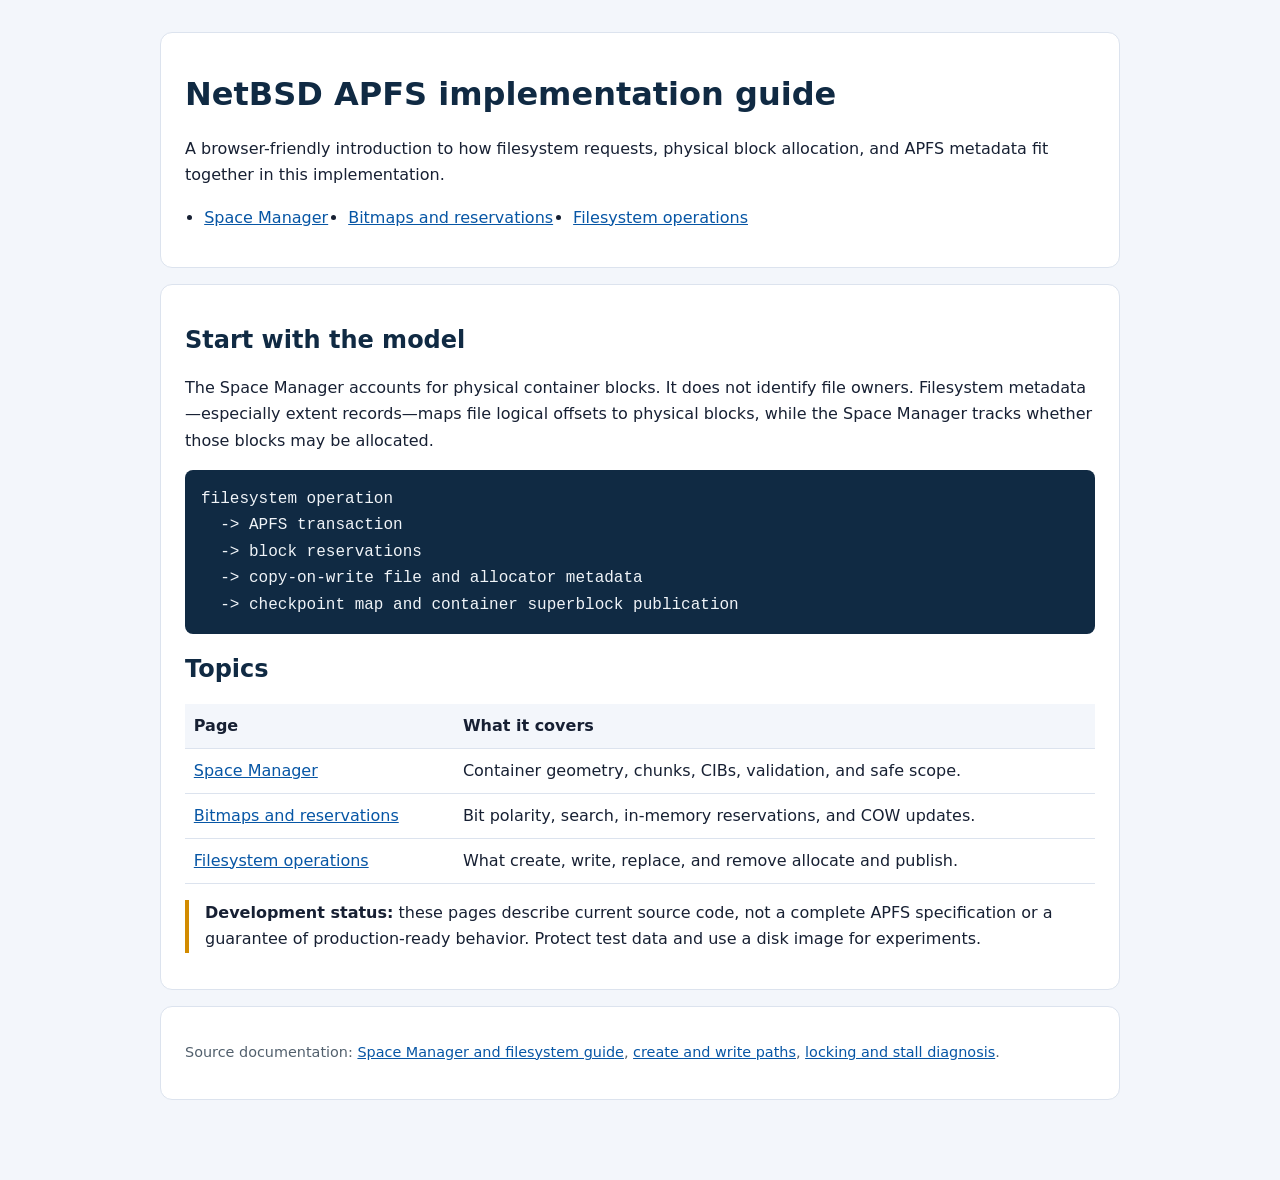
<file: documentations/web/index.html>
<!doctype html>
<html lang="en">
<head>
  <meta charset="utf-8">
  <meta name="viewport" content="width=device-width, initial-scale=1">
  <title>NetBSD APFS implementation guide</title>
  <link rel="stylesheet" href="style.css">
</head>
<body>
  <header>
    <h1>NetBSD APFS implementation guide</h1>
    <p>A browser-friendly introduction to how filesystem requests, physical
      block allocation, and APFS metadata fit together in this implementation.</p>
    <nav aria-label="Guide pages">
      <ul>
        <li><a href="spaceman.html">Space Manager</a></li>
        <li><a href="bitmap.html">Bitmaps and reservations</a></li>
        <li><a href="operations.html">Filesystem operations</a></li>
      </ul>
    </nav>
  </header>
  <main>
    <h2>Start with the model</h2>
    <p>The Space Manager accounts for physical container blocks. It does not
      identify file owners. Filesystem metadata—especially extent records—maps
      file logical offsets to physical blocks, while the Space Manager tracks
      whether those blocks may be allocated.</p>
    <pre aria-label="How a filesystem request reaches disk metadata">filesystem operation
  -> APFS transaction
  -> block reservations
  -> copy-on-write file and allocator metadata
  -> checkpoint map and container superblock publication</pre>
    <h2>Topics</h2>
    <table>
      <thead><tr><th>Page</th><th>What it covers</th></tr></thead>
      <tbody>
        <tr><td><a href="spaceman.html">Space Manager</a></td>
          <td>Container geometry, chunks, CIBs, validation, and safe scope.</td></tr>
        <tr><td><a href="bitmap.html">Bitmaps and reservations</a></td>
          <td>Bit polarity, search, in-memory reservations, and COW updates.</td></tr>
        <tr><td><a href="operations.html">Filesystem operations</a></td>
          <td>What create, write, replace, and remove allocate and publish.</td></tr>
      </tbody>
    </table>
    <p class="note"><strong>Development status:</strong> these pages describe
      current source code, not a complete APFS specification or a guarantee of
      production-ready behavior. Protect test data and use a disk image for
      experiments.</p>
  </main>
  <footer>
    <p>Source documentation:
      <a href="../spaceman-and-filesystem.md">Space Manager and filesystem guide</a>,
      <a href="../write-path.md">create and write paths</a>,
      <a href="../locking-and-stalls.md">locking and stall diagnosis</a>.</p>
  </footer>
</body>
</html>
</file>
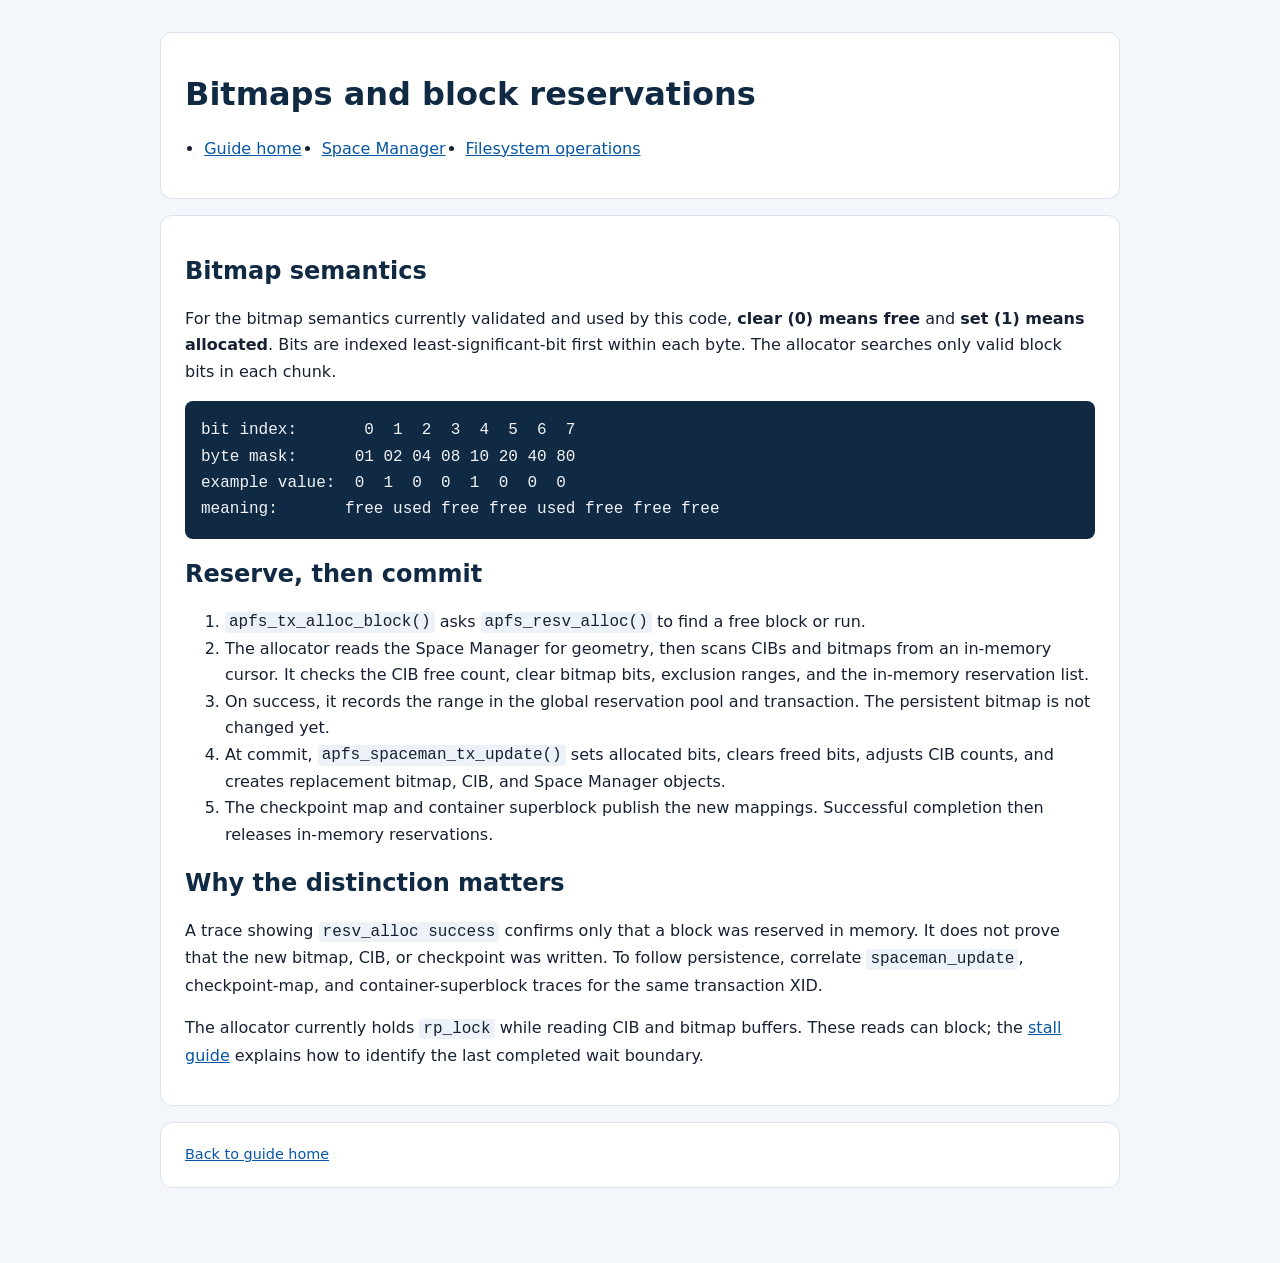
<file: documentations/web/bitmap.html>
<!doctype html>
<html lang="en">
<head>
  <meta charset="utf-8">
  <meta name="viewport" content="width=device-width, initial-scale=1">
  <title>APFS bitmaps and reservations</title>
  <link rel="stylesheet" href="style.css">
</head>
<body>
  <header>
    <h1>Bitmaps and block reservations</h1>
    <nav aria-label="Guide pages">
      <ul>
        <li><a href="index.html">Guide home</a></li>
        <li><a href="spaceman.html">Space Manager</a></li>
        <li><a href="operations.html">Filesystem operations</a></li>
      </ul>
    </nav>
  </header>
  <main>
    <h2>Bitmap semantics</h2>
    <p>For the bitmap semantics currently validated and used by this code,
      <strong>clear (0) means free</strong> and <strong>set (1) means
      allocated</strong>. Bits are indexed least-significant-bit first within
      each byte. The allocator searches only valid block bits in each chunk.</p>
    <pre>bit index:       0  1  2  3  4  5  6  7
byte mask:      01 02 04 08 10 20 40 80
example value:  0  1  0  0  1  0  0  0
meaning:       free used free free used free free free</pre>
    <h2>Reserve, then commit</h2>
    <ol>
      <li><code>apfs_tx_alloc_block()</code> asks
        <code>apfs_resv_alloc()</code> to find a free block or run.</li>
      <li>The allocator reads the Space Manager for geometry, then scans CIBs
        and bitmaps from an in-memory cursor. It checks the CIB free count,
        clear bitmap bits, exclusion ranges, and the in-memory reservation
        list.</li>
      <li>On success, it records the range in the global reservation pool and
        transaction. The persistent bitmap is not changed yet.</li>
      <li>At commit, <code>apfs_spaceman_tx_update()</code> sets allocated
        bits, clears freed bits, adjusts CIB counts, and creates replacement
        bitmap, CIB, and Space Manager objects.</li>
      <li>The checkpoint map and container superblock publish the new
        mappings. Successful completion then releases in-memory reservations.</li>
    </ol>
    <h2>Why the distinction matters</h2>
    <p>A trace showing <code>resv_alloc success</code> confirms only that a
      block was reserved in memory. It does not prove that the new bitmap,
      CIB, or checkpoint was written. To follow persistence, correlate
      <code>spaceman_update</code>, checkpoint-map, and container-superblock
      traces for the same transaction XID.</p>
    <p>The allocator currently holds <code>rp_lock</code> while reading CIB
      and bitmap buffers. These reads can block; the
      <a href="../locking-and-stalls.md">stall guide</a> explains how to
      identify the last completed wait boundary.</p>
  </main>
  <footer><a href="index.html">Back to guide home</a></footer>
</body>
</html>
</file>
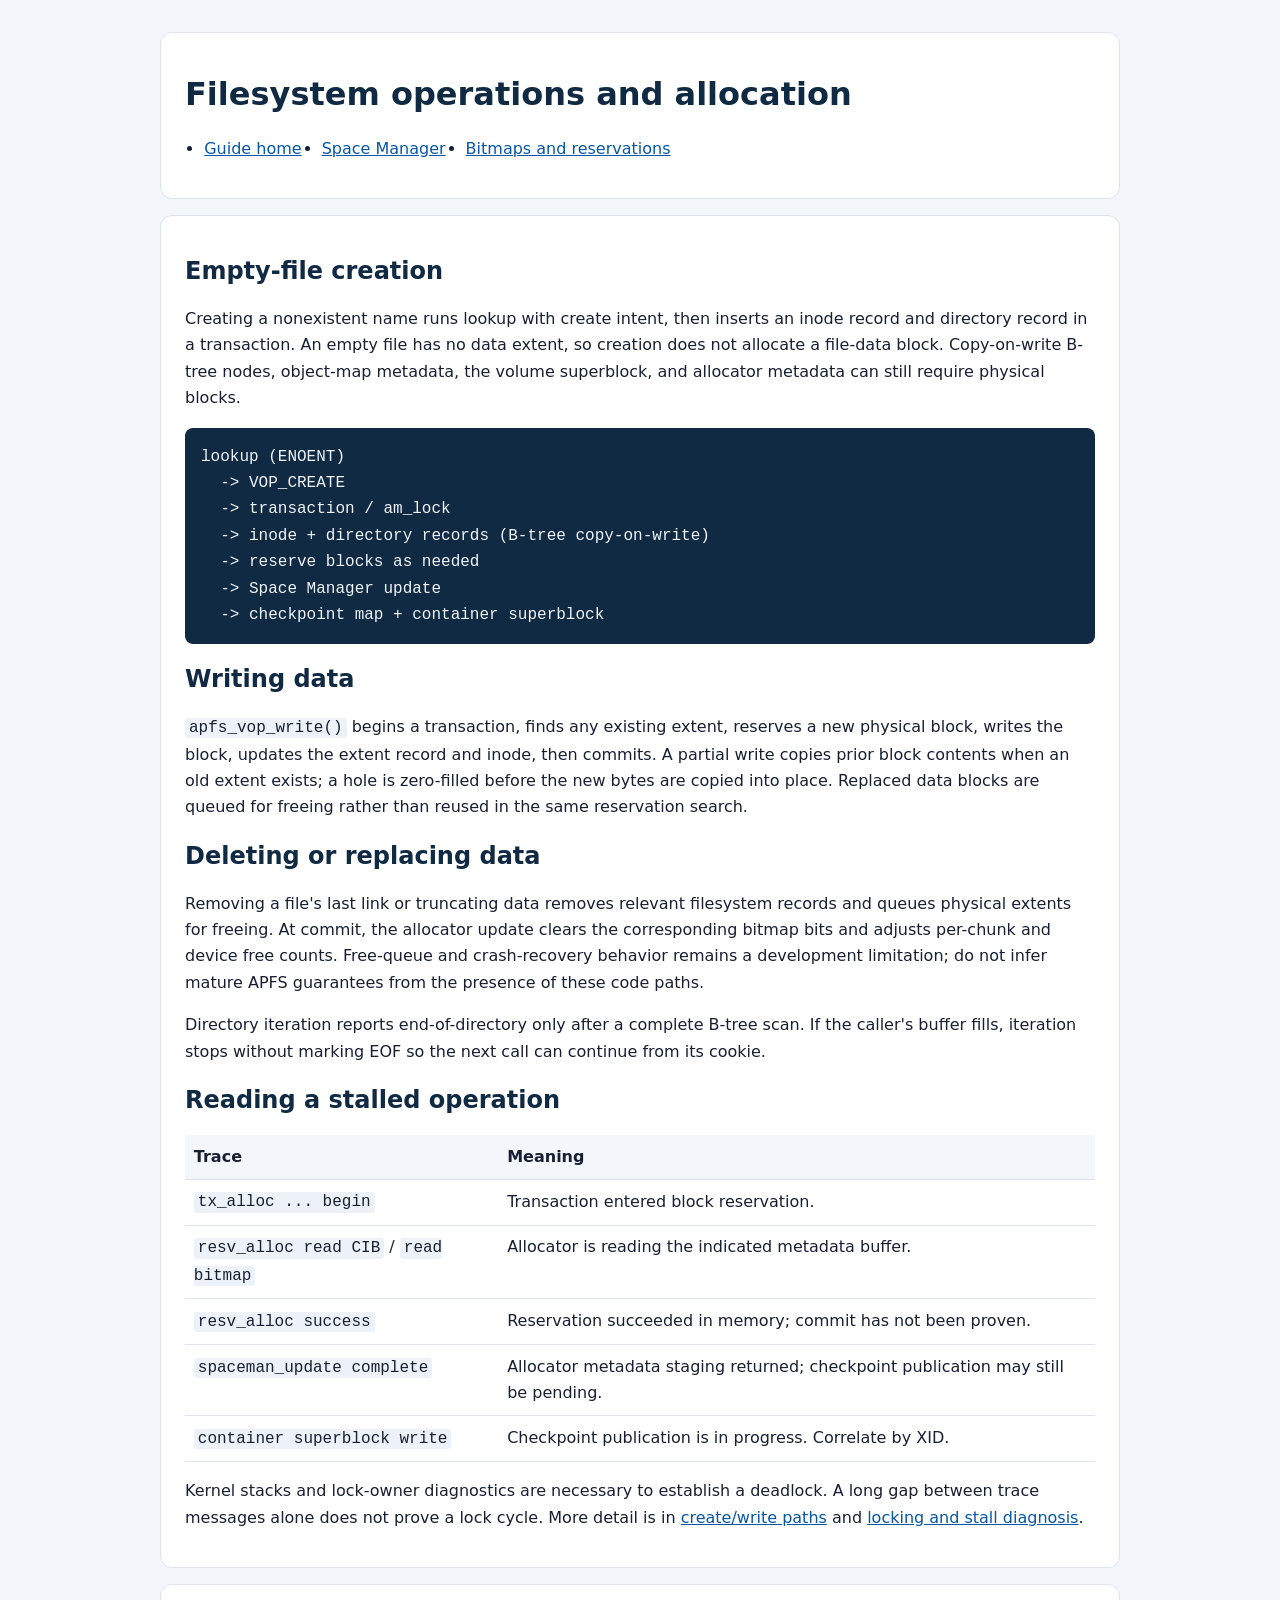
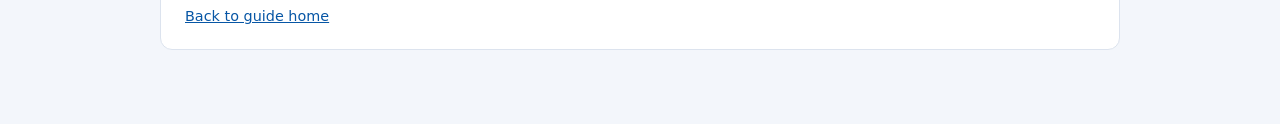
<file: documentations/web/operations.html>
<!doctype html>
<html lang="en">
<head>
  <meta charset="utf-8">
  <meta name="viewport" content="width=device-width, initial-scale=1">
  <title>APFS filesystem operations and allocation</title>
  <link rel="stylesheet" href="style.css">
</head>
<body>
  <header>
    <h1>Filesystem operations and allocation</h1>
    <nav aria-label="Guide pages">
      <ul>
        <li><a href="index.html">Guide home</a></li>
        <li><a href="spaceman.html">Space Manager</a></li>
        <li><a href="bitmap.html">Bitmaps and reservations</a></li>
      </ul>
    </nav>
  </header>
  <main>
    <h2>Empty-file creation</h2>
    <p>Creating a nonexistent name runs lookup with create intent, then
      inserts an inode record and directory record in a transaction. An empty
      file has no data extent, so creation does not allocate a file-data
      block. Copy-on-write B-tree nodes, object-map metadata, the volume
      superblock, and allocator metadata can still require physical blocks.</p>
    <pre>lookup (ENOENT)
  -> VOP_CREATE
  -> transaction / am_lock
  -> inode + directory records (B-tree copy-on-write)
  -> reserve blocks as needed
  -> Space Manager update
  -> checkpoint map + container superblock</pre>
    <h2>Writing data</h2>
    <p><code>apfs_vop_write()</code> begins a transaction, finds any existing
      extent, reserves a new physical block, writes the block, updates the
      extent record and inode, then commits. A partial write copies prior
      block contents when an old extent exists; a hole is zero-filled before
      the new bytes are copied into place. Replaced data blocks are queued
      for freeing rather than reused in the same reservation search.</p>
    <h2>Deleting or replacing data</h2>
    <p>Removing a file's last link or truncating data removes relevant
      filesystem records and queues physical extents for freeing. At commit,
      the allocator update clears the corresponding bitmap bits and adjusts
      per-chunk and device free counts. Free-queue and crash-recovery behavior
      remains a development limitation; do not infer mature APFS guarantees
      from the presence of these code paths.</p>
    <p>Directory iteration reports end-of-directory only after a complete
      B-tree scan. If the caller's buffer fills, iteration stops without
      marking EOF so the next call can continue from its cookie.</p>
    <h2>Reading a stalled operation</h2>
    <table>
      <thead><tr><th>Trace</th><th>Meaning</th></tr></thead>
      <tbody>
        <tr><td><code>tx_alloc ... begin</code></td>
          <td>Transaction entered block reservation.</td></tr>
        <tr><td><code>resv_alloc read CIB</code> / <code>read bitmap</code></td>
          <td>Allocator is reading the indicated metadata buffer.</td></tr>
        <tr><td><code>resv_alloc success</code></td>
          <td>Reservation succeeded in memory; commit has not been proven.</td></tr>
        <tr><td><code>spaceman_update complete</code></td>
          <td>Allocator metadata staging returned; checkpoint publication may
            still be pending.</td></tr>
        <tr><td><code>container superblock write</code></td>
          <td>Checkpoint publication is in progress. Correlate by XID.</td></tr>
      </tbody>
    </table>
    <p>Kernel stacks and lock-owner diagnostics are necessary to establish a
      deadlock. A long gap between trace messages alone does not prove a lock
      cycle. More detail is in
      <a href="../write-path.md">create/write paths</a> and
      <a href="../locking-and-stalls.md">locking and stall diagnosis</a>.</p>
  </main>
  <footer><a href="index.html">Back to guide home</a></footer>
</body>
</html>
</file>
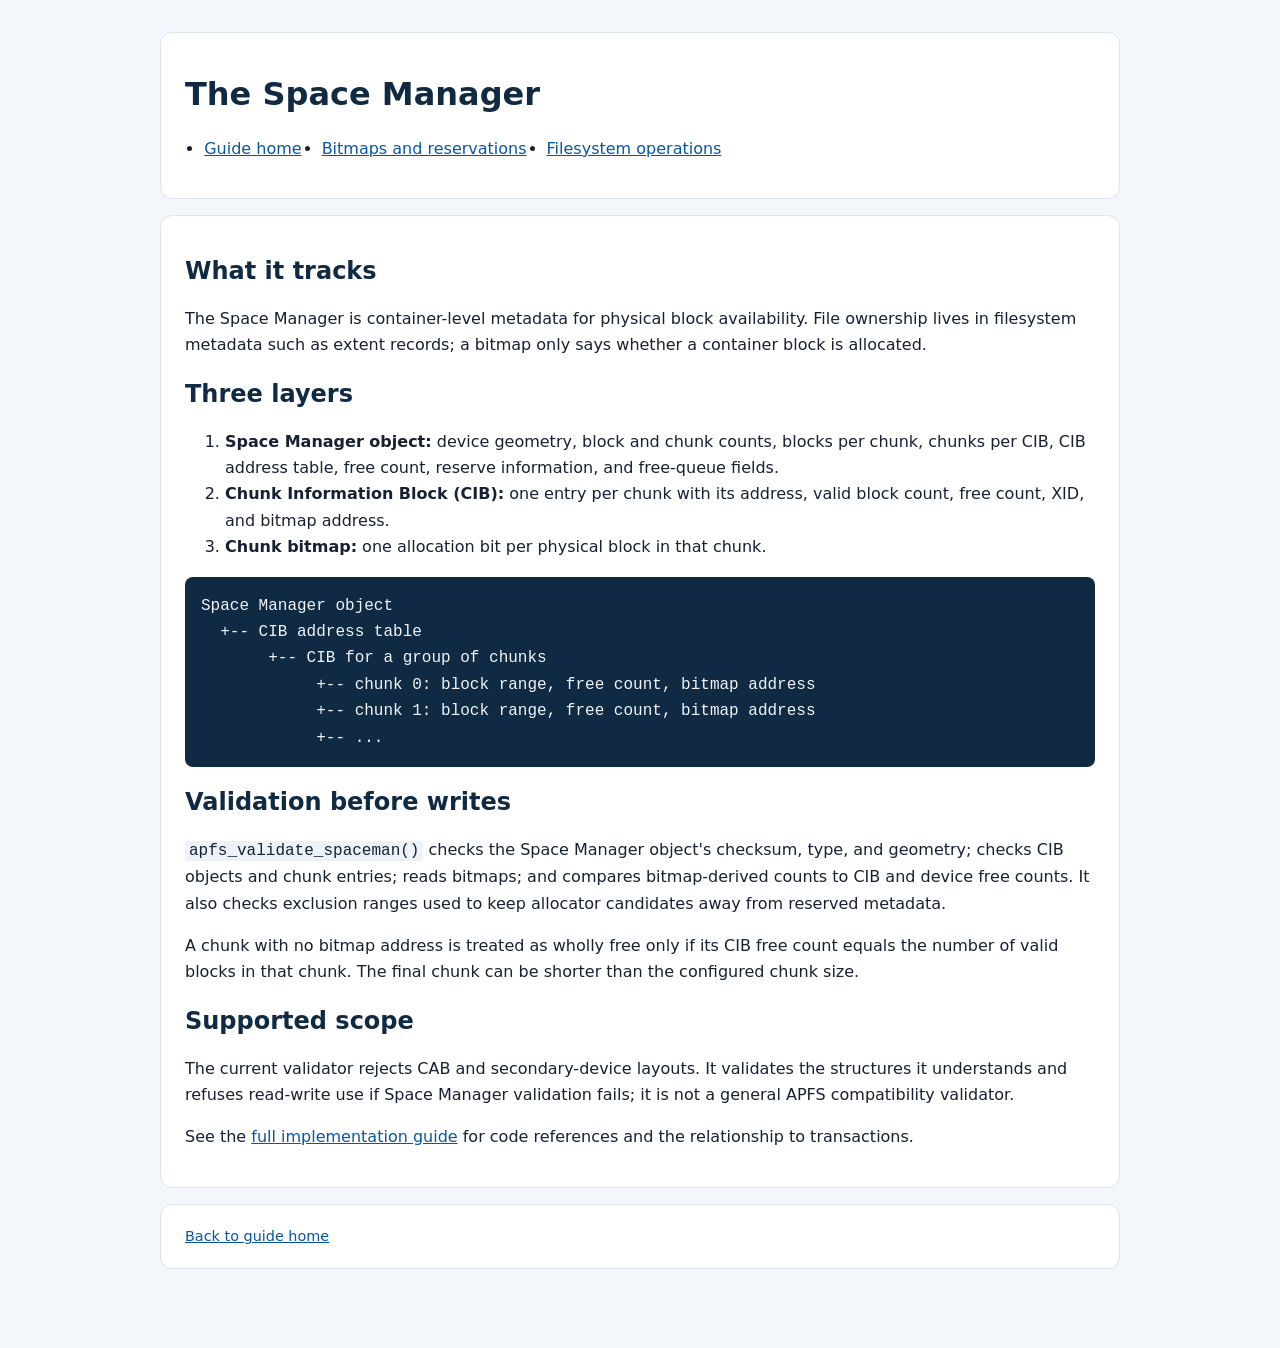
<file: documentations/web/spaceman.html>
<!doctype html>
<html lang="en">
<head>
  <meta charset="utf-8">
  <meta name="viewport" content="width=device-width, initial-scale=1">
  <title>APFS Space Manager</title>
  <link rel="stylesheet" href="style.css">
</head>
<body>
  <header>
    <h1>The Space Manager</h1>
    <nav aria-label="Guide pages">
      <ul>
        <li><a href="index.html">Guide home</a></li>
        <li><a href="bitmap.html">Bitmaps and reservations</a></li>
        <li><a href="operations.html">Filesystem operations</a></li>
      </ul>
    </nav>
  </header>
  <main>
    <h2>What it tracks</h2>
    <p>The Space Manager is container-level metadata for physical block
      availability. File ownership lives in filesystem metadata such as
      extent records; a bitmap only says whether a container block is
      allocated.</p>
    <h2>Three layers</h2>
    <ol>
      <li><strong>Space Manager object:</strong> device geometry, block and
        chunk counts, blocks per chunk, chunks per CIB, CIB address table,
        free count, reserve information, and free-queue fields.</li>
      <li><strong>Chunk Information Block (CIB):</strong> one entry per chunk
        with its address, valid block count, free count, XID, and bitmap
        address.</li>
      <li><strong>Chunk bitmap:</strong> one allocation bit per physical block
        in that chunk.</li>
    </ol>
    <pre>Space Manager object
  +-- CIB address table
       +-- CIB for a group of chunks
            +-- chunk 0: block range, free count, bitmap address
            +-- chunk 1: block range, free count, bitmap address
            +-- ...</pre>
    <h2>Validation before writes</h2>
    <p><code>apfs_validate_spaceman()</code> checks the Space Manager object's
      checksum, type, and geometry; checks CIB objects and chunk entries;
      reads bitmaps; and compares bitmap-derived counts to CIB and device
      free counts. It also checks exclusion ranges used to keep allocator
      candidates away from reserved metadata.</p>
    <p>A chunk with no bitmap address is treated as wholly free only if its
      CIB free count equals the number of valid blocks in that chunk. The
      final chunk can be shorter than the configured chunk size.</p>
    <h2>Supported scope</h2>
    <p>The current validator rejects CAB and secondary-device layouts. It
      validates the structures it understands and refuses read-write use if
      Space Manager validation fails; it is not a general APFS compatibility
      validator.</p>
    <p>See the <a href="../spaceman-and-filesystem.md">full implementation
      guide</a> for code references and the relationship to transactions.</p>
  </main>
  <footer><a href="index.html">Back to guide home</a></footer>
</body>
</html>
</file>
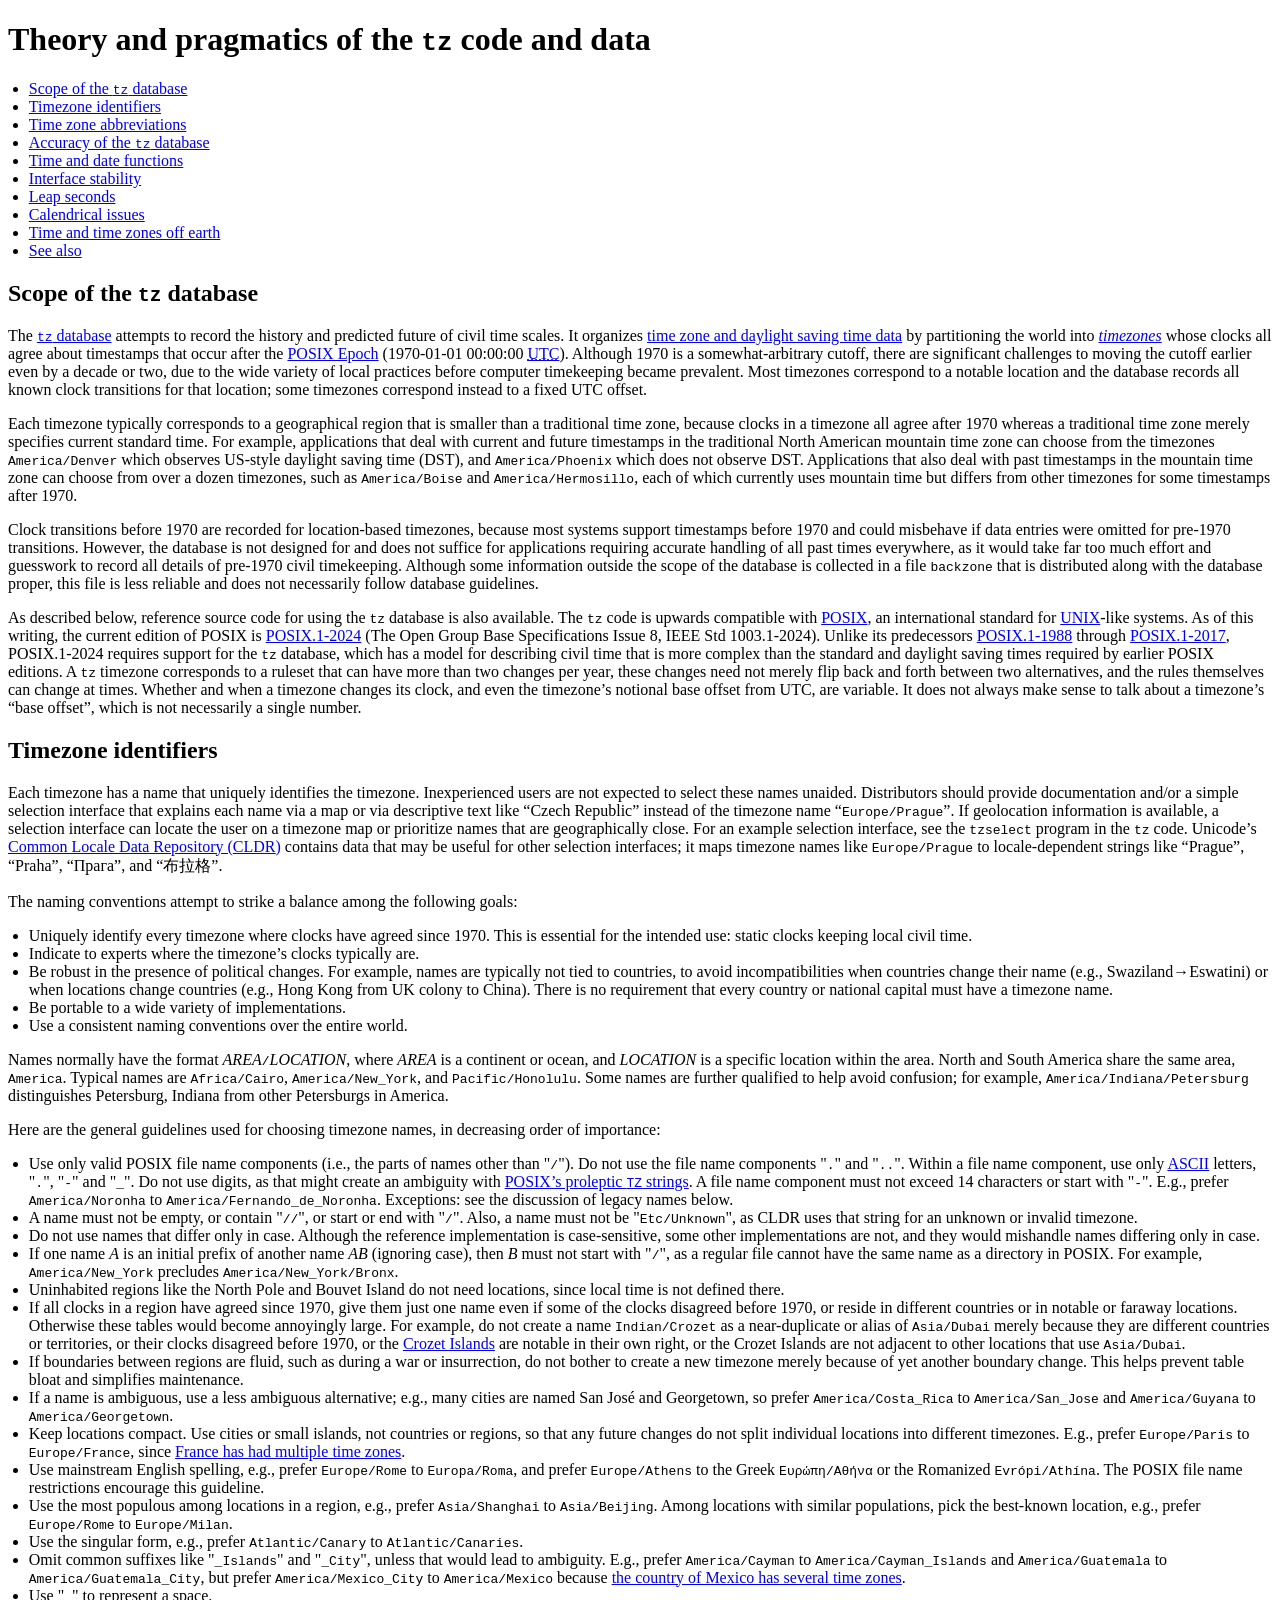
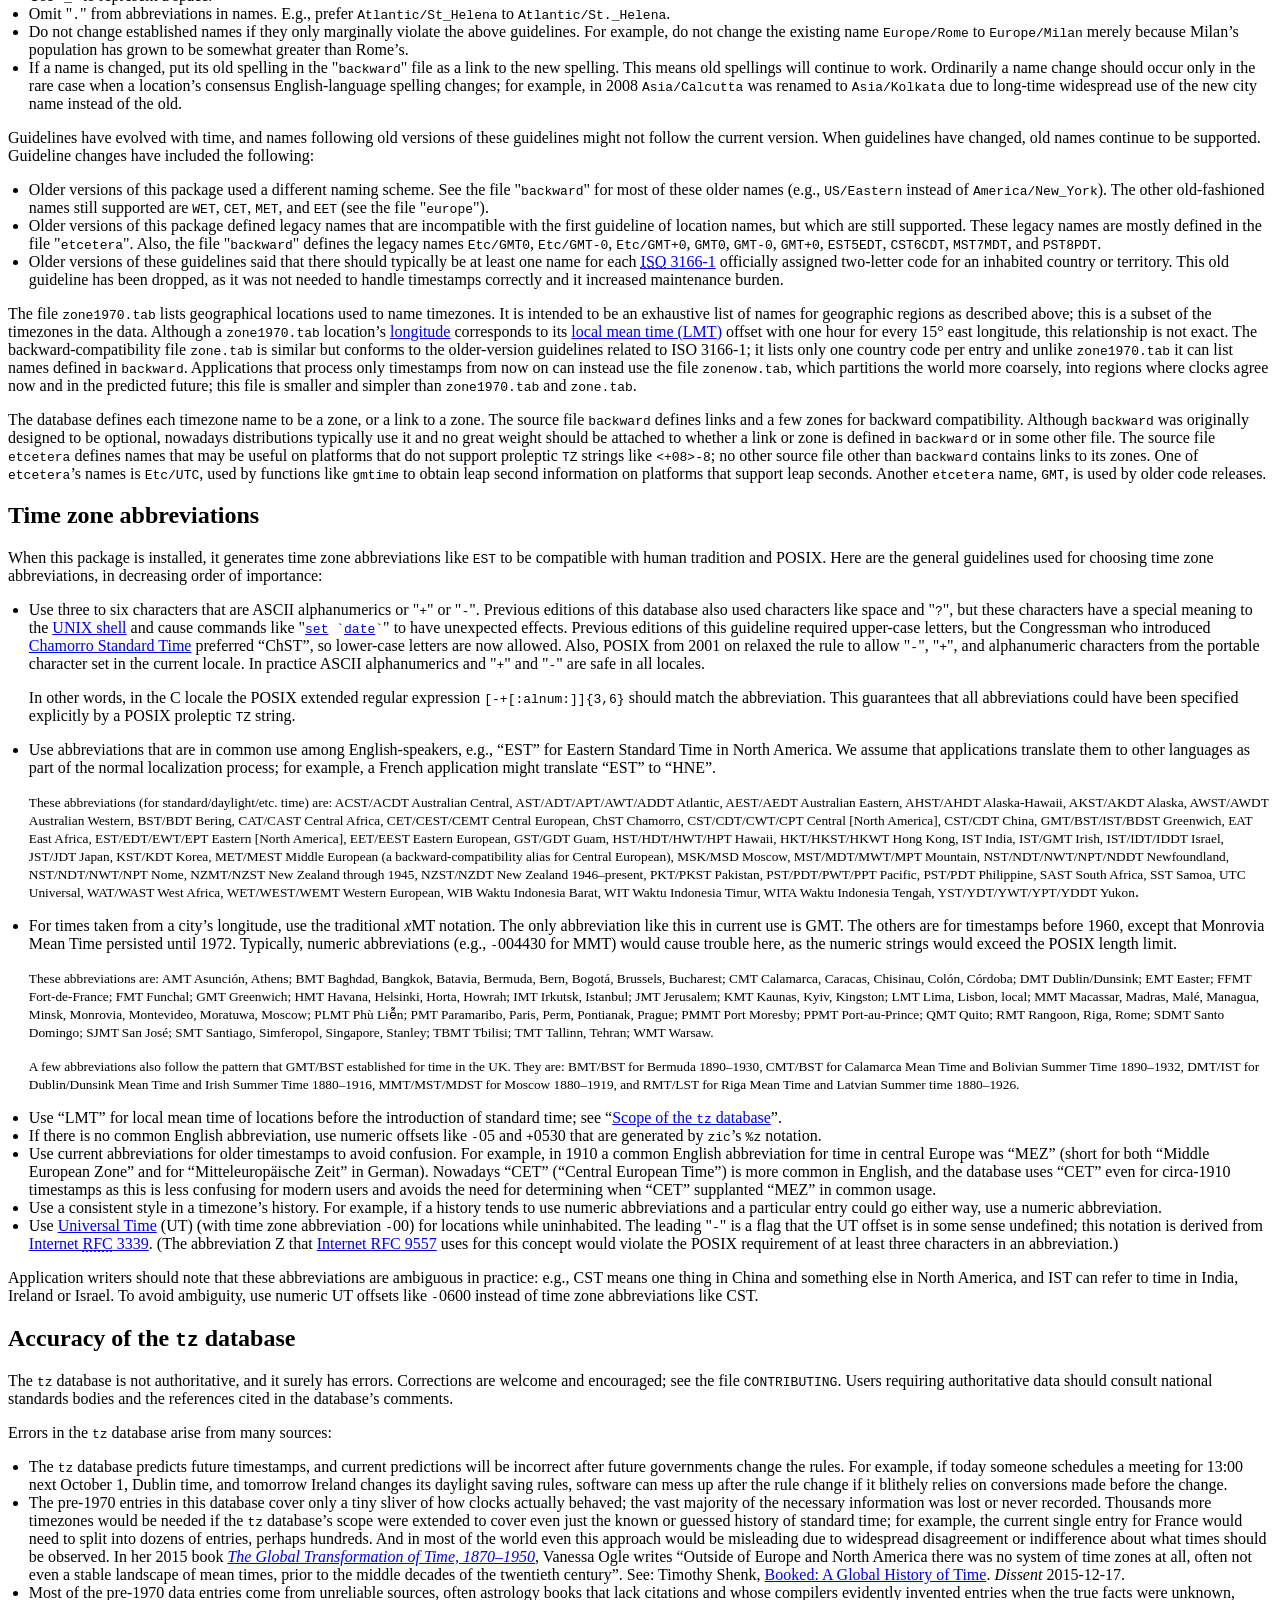
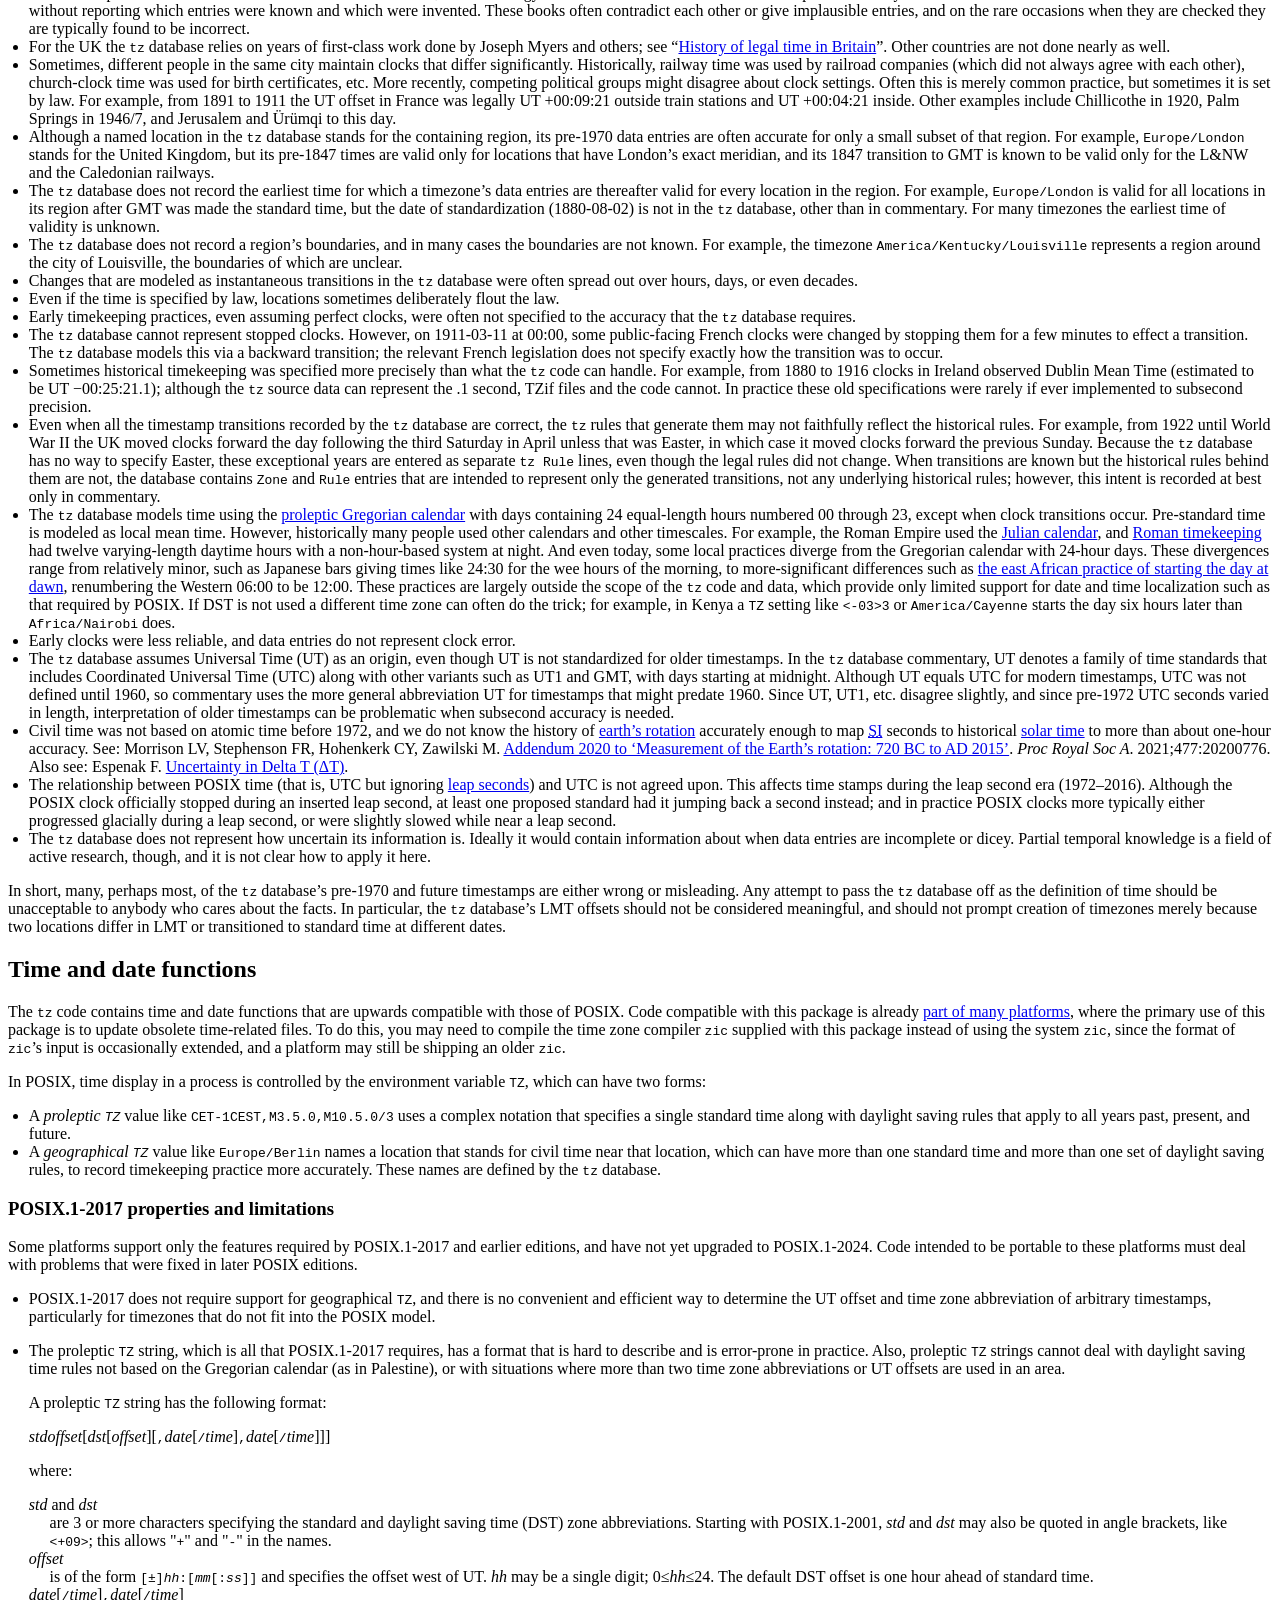
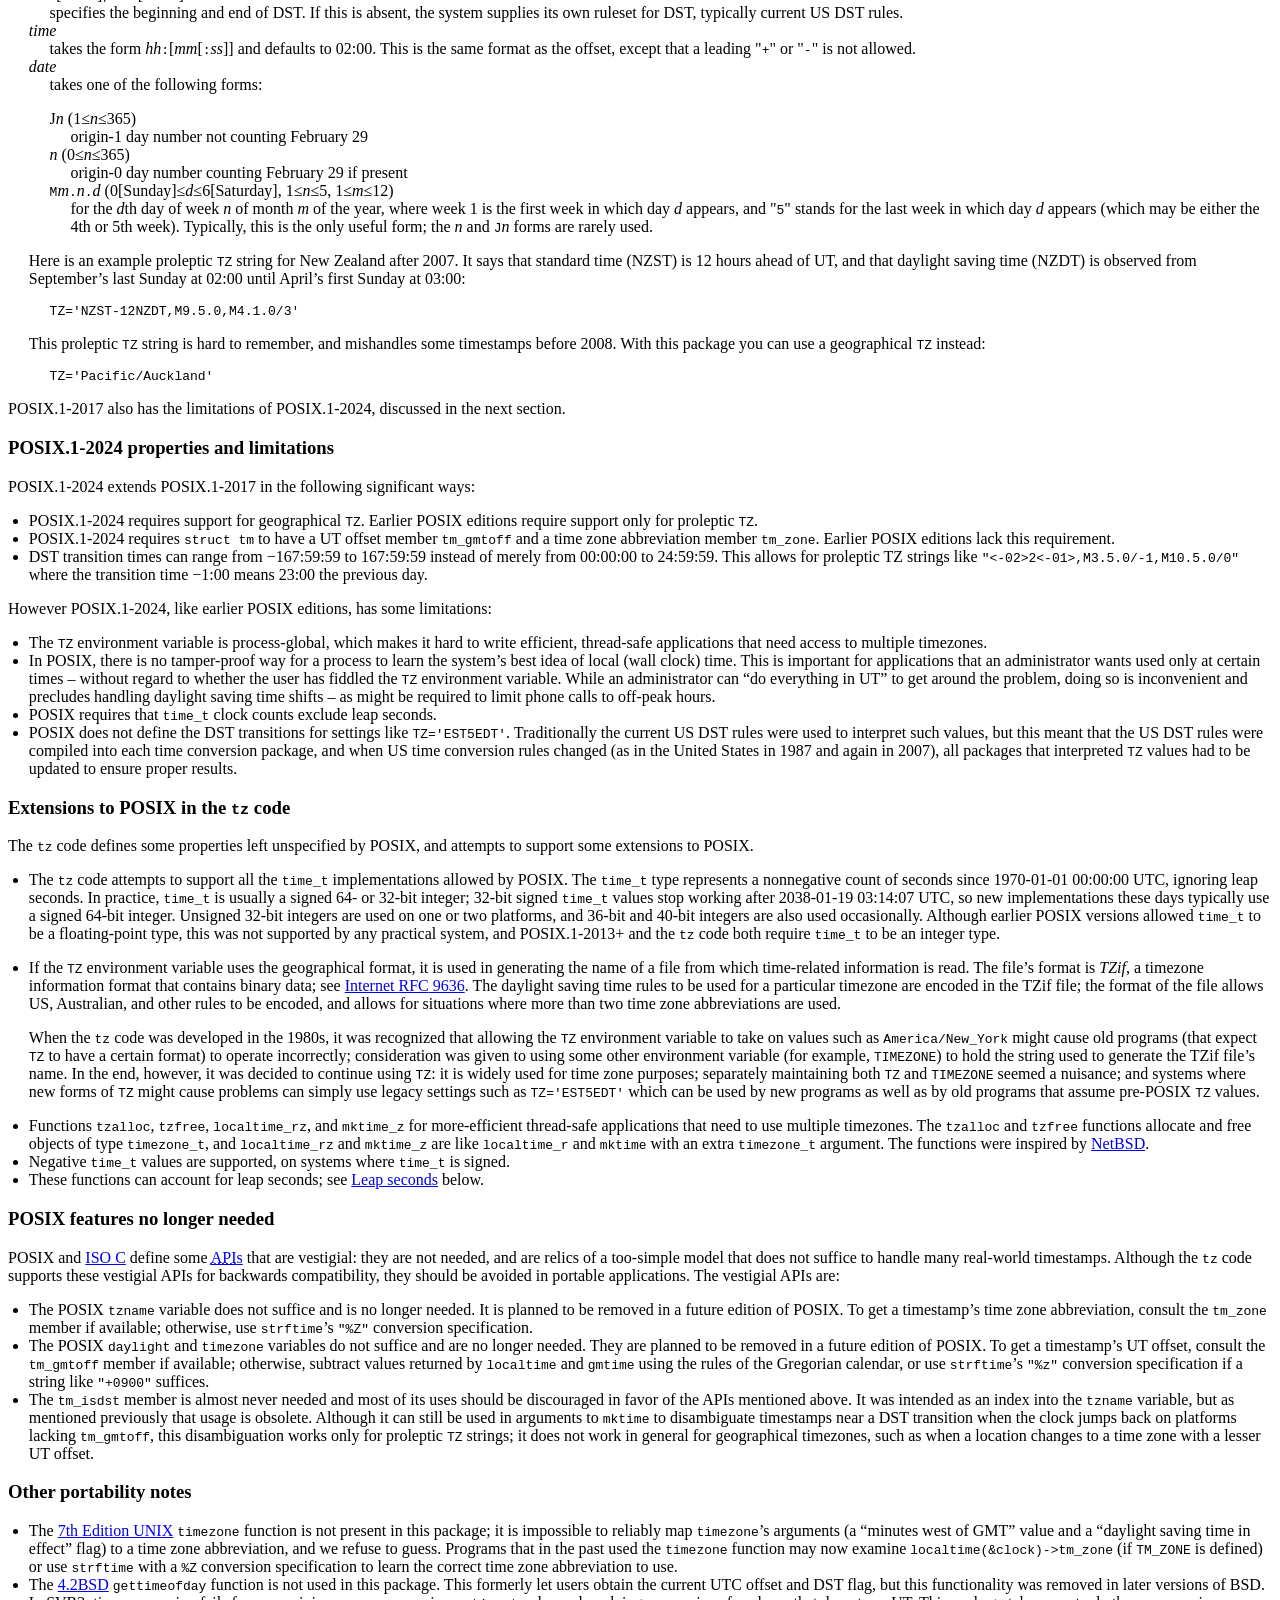
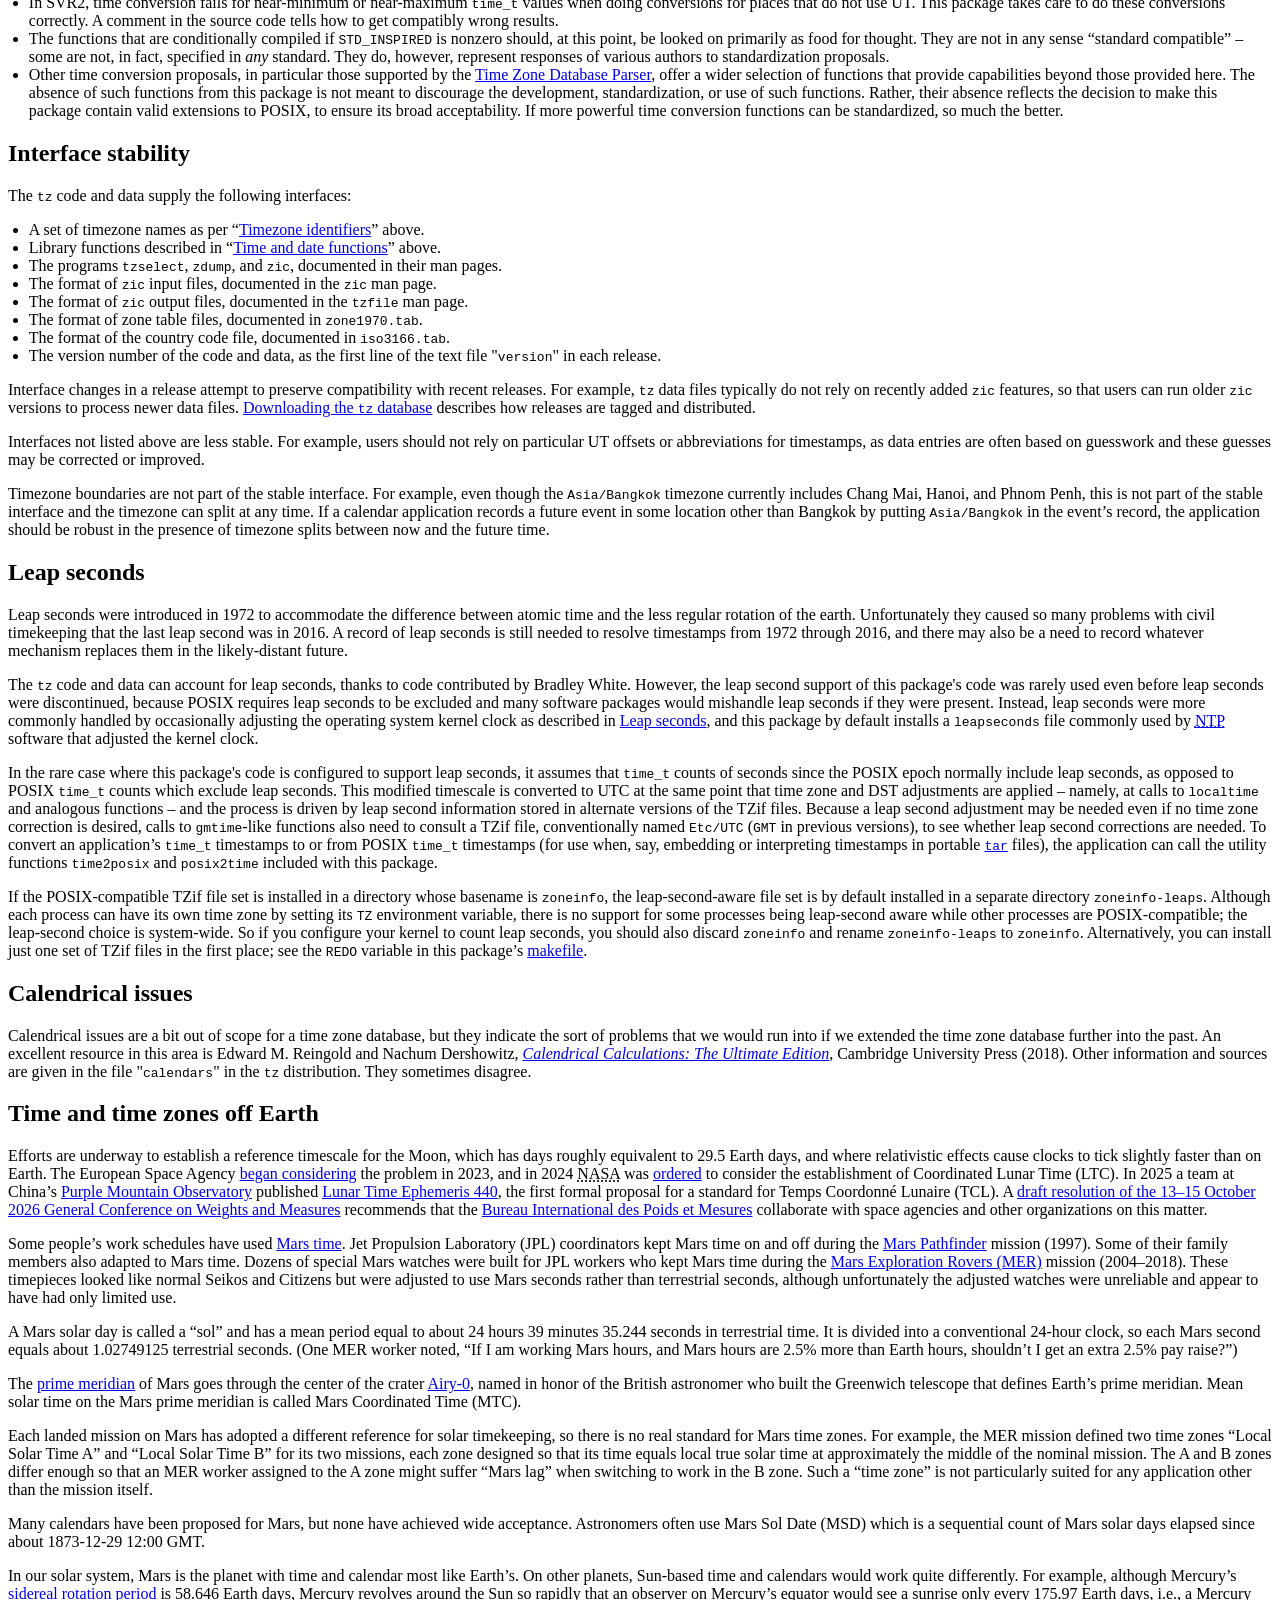
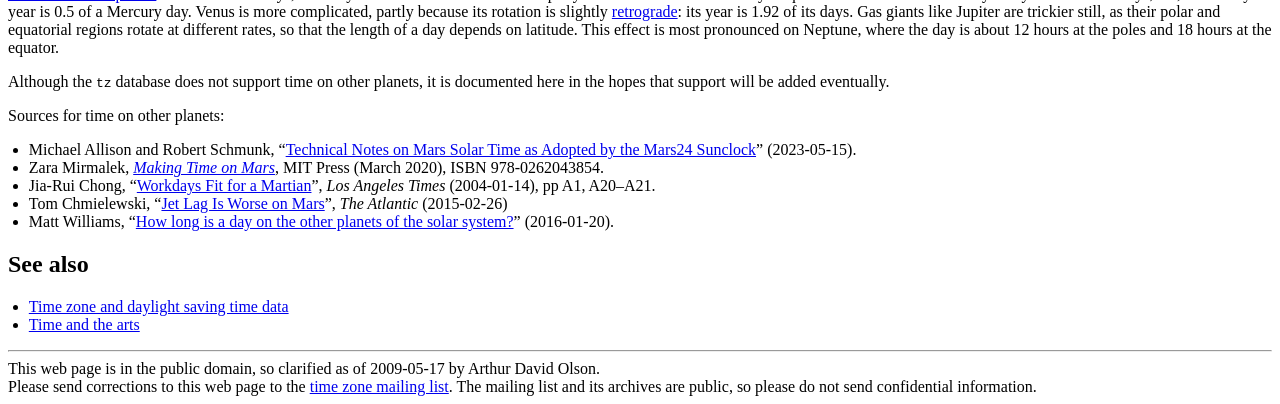
<file: external/public-domain/tz/dist/theory.html>
<!DOCTYPE html>
<html lang="en">
<head>
  <title>Theory and pragmatics of the tz code and data</title>
  <meta charset="UTF-8">
  <meta name="viewport" content="width=device-width, initial-scale=1">
  <style>
    dd {margin-left: 1.3rem;}
    pre {margin-left: 1.3rem; overflow: auto;}
    ul {padding-left: 1.3rem;}
  </style>
</head>

<body>
<main>
<h1>Theory and pragmatics of the <code><abbr>tz</abbr></code> code and data</h1>
  <nav>
    <ul>
      <li><a href="#scope">Scope of the <code><abbr>tz</abbr></code>
	  database</a></li>
      <li><a href="#naming">Timezone identifiers</a></li>
      <li><a href="#abbreviations">Time zone abbreviations</a></li>
      <li><a href="#accuracy">Accuracy of the <code><abbr>tz</abbr></code>
	  database</a></li>
      <li><a href="#functions">Time and date functions</a></li>
      <li><a href="#stability">Interface stability</a></li>
      <li><a href="#leapsec">Leap seconds</a></li>
      <li><a href="#calendar">Calendrical issues</a></li>
      <li><a href="#planets">Time and time zones off earth</a></li>
      <li><a href="#see-also">See also</a></li>
    </ul>
  </nav>

  <h2 id="scope">Scope of the <code><abbr>tz</abbr></code> database</h2>
<p>
The <a
href="https://www.iana.org/time-zones"><code><abbr>tz</abbr></code>
database</a> attempts to record the history and predicted future of
civil time scales.
It organizes <a href="tz-link.html">time zone and daylight saving time
data</a> by partitioning the world into <a
href="https://en.wikipedia.org/wiki/List_of_tz_database_time_zones"><dfn>timezones</dfn></a>
whose clocks all agree about timestamps that occur after the <a
href="https://en.wikipedia.org/wiki/Unix_time">POSIX Epoch</a>
(1970-01-01 00:00:00 <a
href="https://en.wikipedia.org/wiki/Coordinated_Universal_Time"><abbr
title="Coordinated Universal Time">UTC</abbr></a>).
Although 1970 is a somewhat-arbitrary cutoff, there are significant
challenges to moving the cutoff earlier even by a decade or two, due
to the wide variety of local practices before computer timekeeping
became prevalent.
Most timezones correspond to a notable location and the database
records all known clock transitions for that location;
some timezones correspond instead to a fixed <abbr>UTC</abbr> offset.
</p>

<p>
Each timezone typically corresponds to a geographical region that is
smaller than a traditional time zone, because clocks in a timezone
all agree after 1970 whereas a traditional time zone merely
specifies current standard time. For example, applications that deal
with current and future timestamps in the traditional North
American mountain time zone can choose from the timezones
<code>America/Denver</code> which observes US-style daylight saving
time (<abbr>DST</abbr>),
and <code>America/Phoenix</code> which does not observe <abbr>DST</abbr>.
Applications that also deal with past timestamps in the mountain time
zone can choose from over a dozen timezones, such as
<code>America/Boise</code> and
<code>America/Hermosillo</code>, each of which currently uses mountain
time but differs from other timezones for some timestamps after 1970.
</p>

<p>
Clock transitions before 1970 are recorded for location-based timezones,
because most systems support timestamps before 1970 and could
misbehave if data entries were omitted for pre-1970 transitions.
However, the database is not designed for and does not suffice for
applications requiring accurate handling of all past times everywhere,
as it would take far too much effort and guesswork to record all
details of pre-1970 civil timekeeping.
Although some information outside the scope of the database is
collected in a file <code>backzone</code> that is distributed along
with the database proper, this file is less reliable and does not
necessarily follow database guidelines.
</p>

<p>
As described below, reference source code for using the
<code><abbr>tz</abbr></code> database is also available.
The <code><abbr>tz</abbr></code> code is upwards compatible with <a
href="https://en.wikipedia.org/wiki/POSIX">POSIX</a>, an international
standard for <a
href="https://en.wikipedia.org/wiki/Unix">UNIX</a>-like systems.
As of this writing, the current edition of POSIX is
<a href="https://pubs.opengroup.org/onlinepubs/9799919799/">POSIX.1-2024</a>
(The Open Group Base Specifications Issue 8, IEEE Std 1003.1-2024).
Unlike its predecessors
<a href="https://archive.org/details/POSIX.1-1988">POSIX.1-1988</a> through
<a href="https://pubs.opengroup.org/onlinepubs/9699919799/">POSIX.1-2017</a>,
POSIX.1-2024 requires support for the
<code><abbr>tz</abbr></code> database, which has a
model for describing civil time that is more complex than the
standard and daylight saving times required by earlier POSIX editions.
A <code><abbr>tz</abbr></code> timezone corresponds to a ruleset that can
have more than two changes per year, these changes need not merely
flip back and forth between two alternatives, and the rules themselves
can change at times.
Whether and when a timezone changes its clock,
and even the timezone’s notional base offset from <abbr>UTC</abbr>,
are variable.
It does not always make sense to talk about a timezone’s
“base offset”, which is not necessarily a single number.
</p>

  <h2 id="naming">Timezone identifiers</h2>
<p>
Each timezone has a name that uniquely identifies the timezone.
Inexperienced users are not expected to select these names unaided.
Distributors should provide documentation and/or a simple selection
interface that explains each name via a map or via descriptive text like
“Czech Republic” instead of the timezone name “<code>Europe/Prague</code>”.
If geolocation information is available, a selection interface can
locate the user on a timezone map or prioritize names that are
geographically close. For an example selection interface, see the
<code>tzselect</code> program in the <code><abbr>tz</abbr></code> code.
Unicode’s <a href="https://cldr.unicode.org">Common Locale Data
Repository (<abbr>CLDR</abbr>)</a>
contains data that may be useful for other selection
interfaces; it maps timezone names like <code>Europe/Prague</code> to
locale-dependent strings like “Prague”, “Praha”, “Прага”, and “布拉格”.
</p>

<p>
The naming conventions attempt to strike a balance
among the following goals:
</p>

<ul>
  <li>
    Uniquely identify every timezone where clocks have agreed since 1970.
    This is essential for the intended use: static clocks keeping local
    civil time.
  </li>
  <li>
    Indicate to experts where the timezone’s clocks typically are.
  </li>
  <li>
    Be robust in the presence of political changes.
    For example, names are typically not tied to countries, to avoid
    incompatibilities when countries change their name (e.g.,
    Swaziland→Eswatini) or when locations change countries (e.g., Hong
    Kong from UK colony to China).
    There is no requirement that every country or national
    capital must have a timezone name.
  </li>
  <li>
    Be portable to a wide variety of implementations.
  </li>
  <li>
    Use a consistent naming conventions over the entire world.
  </li>
</ul>

<p>
Names normally have the format
<var>AREA</var><code>/</code><var>LOCATION</var>, where
<var>AREA</var> is a continent or ocean, and
<var>LOCATION</var> is a specific location within the area.
North and South America share the same area, <code>America</code>.
Typical names are <code>Africa/Cairo</code>,
<code>America/New_York</code>, and <code>Pacific/Honolulu</code>.
Some names are further qualified to help avoid confusion; for example,
<code>America/Indiana/Petersburg</code> distinguishes Petersburg,
Indiana from other Petersburgs in America.
</p>

<p>
Here are the general guidelines used for
choosing timezone names,
in decreasing order of importance:
</p>

<ul>
  <li>
    Use only valid POSIX file name components (i.e., the parts of
    names other than "<code>/</code>").
    Do not use the file name components "<code>.</code>" and
    "<code>..</code>".
    Within a file name component, use only <a
    href="https://en.wikipedia.org/wiki/ASCII">ASCII</a> letters,
    "<code>.</code>", "<code>-</code>" and "<code>_</code>".
    Do not use digits, as that might create an ambiguity with <a
    href="https://pubs.opengroup.org/onlinepubs/9799919799/basedefs/V1_chap08.html#tag_08_03">POSIX’s
    proleptic <code>TZ</code> strings</a>.
    A file name component must not exceed 14 characters or start with
    "<code>-</code>".
    E.g., prefer <code>America/Noronha</code> to
    <code>America/Fernando_de_Noronha</code>.
    Exceptions: see the discussion of legacy names below.
  </li>
  <li>
    A name must not be empty, or contain "<code>//</code>", or
    start or end with "<code>/</code>".
    Also, a name must not be "<code>Etc/Unknown</code>", as
    <abbr>CLDR</abbr> uses that string for an unknown or invalid timezone.
  </li>
  <li>
    Do not use names that differ only in case.
    Although the reference implementation is case-sensitive, some
    other implementations are not, and they would mishandle names
    differing only in case.
  </li>
  <li>
    If one name <var>A</var> is an initial prefix of another
    name <var>AB</var> (ignoring case), then <var>B</var> must not
    start with "<code>/</code>", as a regular file cannot have the
    same name as a directory in POSIX.
    For example, <code>America/New_York</code> precludes
    <code>America/New_York/Bronx</code>.
  </li>
  <li>
    Uninhabited regions like the North Pole and Bouvet Island
    do not need locations, since local time is not defined there.
  </li>
  <li>
    If all clocks in a region have agreed since 1970,
    give them just one name even if some of the clocks disagreed before 1970,
    or reside in different countries or in notable or faraway locations.
    Otherwise these tables would become annoyingly large.
    For example, do not create a name <code>Indian/Crozet</code>
    as a near-duplicate or alias of <code>Asia/Dubai</code>
    merely because they are different countries or territories,
    or their clocks disagreed before 1970, or the
    <a href="https://en.wikipedia.org/wiki/Crozet_Islands">Crozet Islands</a>
    are notable in their own right,
    or the Crozet Islands are not adjacent to other locations
    that use <code>Asia/Dubai</code>.
  </li>
  <li>
    If boundaries between regions are fluid, such as during a war or
    insurrection, do not bother to create a new timezone merely
    because of yet another boundary change. This helps prevent table
    bloat and simplifies maintenance.
  </li>
  <li>
    If a name is ambiguous, use a less ambiguous alternative;
    e.g., many cities are named San José and Georgetown, so
    prefer <code>America/Costa_Rica</code> to
    <code>America/San_Jose</code> and <code>America/Guyana</code>
    to <code>America/Georgetown</code>.
  </li>
  <li>
    Keep locations compact.
    Use cities or small islands, not countries or regions, so that any
    future changes do not split individual locations into different
    timezones.
    E.g., prefer <code>Europe/Paris</code> to <code>Europe/France</code>,
    since
    <a href="https://en.wikipedia.org/wiki/Time_in_France#History">France
    has had multiple time zones</a>.
  </li>
  <li>
    Use mainstream English spelling, e.g., prefer
    <code>Europe/Rome</code> to <code>Europa/Roma</code>, and
    prefer <code>Europe/Athens</code> to the Greek
    <code>Ευρώπη/Αθήνα</code> or the Romanized
    <code>Evrópi/Athína</code>.
    The POSIX file name restrictions encourage this guideline.
  </li>
  <li>
    Use the most populous among locations in a region,
    e.g., prefer <code>Asia/Shanghai</code> to
    <code>Asia/Beijing</code>.
    Among locations with similar populations, pick the best-known
    location, e.g., prefer <code>Europe/Rome</code> to
    <code>Europe/Milan</code>.
  </li>
  <li>
    Use the singular form, e.g., prefer <code>Atlantic/Canary</code> to
    <code>Atlantic/Canaries</code>.
  </li>
  <li>
    Omit common suffixes like "<code>_Islands</code>" and
    "<code>_City</code>", unless that would lead to ambiguity.
    E.g., prefer <code>America/Cayman</code> to
    <code>America/Cayman_Islands</code> and
    <code>America/Guatemala</code> to
    <code>America/Guatemala_City</code>, but prefer
    <code>America/Mexico_City</code> to
    <code>America/Mexico</code>
    because <a href="https://en.wikipedia.org/wiki/Time_in_Mexico">the
    country of Mexico has several time zones</a>.
  </li>
  <li>
    Use "<code>_</code>" to represent a space.
  </li>
  <li>
    Omit "<code>.</code>" from abbreviations in names.
    E.g., prefer <code>Atlantic/St_Helena</code> to
    <code>Atlantic/St._Helena</code>.
  </li>
  <li>
    Do not change established names if they only marginally violate
    the above guidelines.
    For example, do not change the existing name <code>Europe/Rome</code> to
    <code>Europe/Milan</code> merely because Milan’s population has grown
    to be somewhat greater than Rome’s.
  </li>
  <li>
    If a name is changed, put its old spelling in the
    "<code>backward</code>" file as a link to the new spelling.
    This means old spellings will continue to work.
    Ordinarily a name change should occur only in the rare case when
    a location’s consensus English-language spelling changes; for example,
    in 2008 <code>Asia/Calcutta</code> was renamed to <code>Asia/Kolkata</code>
    due to long-time widespread use of the new city name instead of the old.
  </li>
</ul>

<p>
Guidelines have evolved with time, and names following old versions of
these guidelines might not follow the current version. When guidelines
have changed, old names continue to be supported. Guideline changes
have included the following:
</p>

<ul>
<li>
Older versions of this package used a different naming scheme.
See the file "<code>backward</code>" for most of these older names
(e.g., <code>US/Eastern</code> instead of <code>America/New_York</code>).
The other old-fashioned names still supported are
<code>WET</code>, <code>CET</code>, <code>MET</code>, and
<code>EET</code> (see the file "<code>europe</code>").
</li>

<li>
Older versions of this package defined legacy names that are
incompatible with the first guideline of location names, but which are
still supported.
These legacy names are mostly defined in the file
"<code>etcetera</code>".
Also, the file "<code>backward</code>" defines the legacy names
<code>Etc/GMT0</code>, <code>Etc/GMT-0</code>, <code>Etc/GMT+0</code>,
<code>GMT0</code>, <code>GMT-0</code>, <code>GMT+0</code>,
<code>EST5EDT</code>, <code>CST6CDT</code>,
<code>MST7MDT</code>, and <code>PST8PDT</code>.
</li>

<li>
Older versions of these guidelines said that
there should typically be at least one name for each <a
href="https://en.wikipedia.org/wiki/ISO_3166-1"><abbr
title="International Organization for Standardization">ISO</abbr>
3166-1</a> officially assigned two-letter code for an inhabited
country or territory.
This old guideline has been dropped, as it was not needed to handle
timestamps correctly and it increased maintenance burden.
</li>
</ul>

<p>
The file <code>zone1970.tab</code> lists geographical locations used
to name timezones.
It is intended to be an exhaustive list of names for geographic
regions as described above; this is a subset of the timezones in the data.
Although a <code>zone1970.tab</code> location’s
<a href="https://en.wikipedia.org/wiki/Longitude">longitude</a>
corresponds to
its <a href="https://en.wikipedia.org/wiki/Local_mean_time">local mean
time (<abbr>LMT</abbr>)</a> offset with one hour for every 15°
east longitude, this relationship is not exact.
The backward-compatibility file <code>zone.tab</code> is similar
but conforms to the older-version guidelines related to <abbr>ISO</abbr> 3166-1;
it lists only one country code per entry and unlike <code>zone1970.tab</code>
it can list names defined in <code>backward</code>.
Applications that process only timestamps from now on can instead use the file
<code>zonenow.tab</code>, which partitions the world more coarsely,
into regions where clocks agree now and in the predicted future;
this file is smaller and simpler than <code>zone1970.tab</code>
and <code>zone.tab</code>.
</p>

<p>
The database defines each timezone name to be a zone, or a link to a zone.
The source file <code>backward</code> defines links
and a few zones for backward compatibility.
Although <code>backward</code> was originally designed to be optional,
nowadays distributions typically use it
and no great weight should be attached to whether a link or zone
is defined in <code>backward</code> or in some other file.
The source file <code>etcetera</code> defines names that may be useful
on platforms that do not support proleptic <code>TZ</code> strings
like <code>&lt;+08&gt;-8</code>;
no other source file other than <code>backward</code>
contains links to its zones.
One of <code>etcetera</code>’s names is <code>Etc/UTC</code>,
used by functions like <code>gmtime</code> to obtain leap
second information on platforms that support leap seconds.
Another <code>etcetera</code> name, <code>GMT</code>,
is used by older code releases.
</p>

  <h2 id="abbreviations">Time zone abbreviations</h2>
<p>
When this package is installed, it generates time zone abbreviations
like <code>EST</code> to be compatible with human tradition and POSIX.
Here are the general guidelines used for choosing time zone abbreviations,
in decreasing order of importance:
</p>

<ul>
  <li>
    Use three to six characters that are ASCII alphanumerics or
    "<code>+</code>" or "<code>-</code>".
    Previous editions of this database also used characters like
    space and "<code>?</code>", but these characters have a
    special meaning to the
    <a href="https://en.wikipedia.org/wiki/Unix_shell">UNIX shell</a>
    and cause commands like
    "<code><a href="https://pubs.opengroup.org/onlinepubs/9799919799/utilities/V3_chap02.html#set">set</a>
    `<a href="https://pubs.opengroup.org/onlinepubs/9799919799/utilities/date.html">date</a>`</code>"
    to have unexpected effects.
    Previous editions of this guideline required upper-case letters, but the
    Congressman who introduced
    <a href="https://en.wikipedia.org/wiki/Chamorro_Time_Zone">Chamorro
    Standard Time</a> preferred “ChST”, so lower-case letters are now allowed.
    Also, POSIX from 2001 on relaxed the rule to allow "<code>-</code>",
    "<code>+</code>", and alphanumeric characters from the portable
    character set in the current locale.
    In practice ASCII alphanumerics and "<code>+</code>" and
    "<code>-</code>" are safe in all locales.

    <p>
    In other words, in the C locale the POSIX extended regular
    expression <code>[-+[:alnum:]]{3,6}</code> should match the
    abbreviation.
    This guarantees that all abbreviations could have been specified
    explicitly by a POSIX proleptic <code>TZ</code> string.
    </p>
  </li>
  <li>
    Use abbreviations that are in common use among English-speakers,
    e.g., “EST” for Eastern Standard Time in North America.
    We assume that applications translate them to other languages
    as part of the normal localization process; for example,
    a French application might translate “EST” to “HNE”.

    <p>
    <small>These abbreviations (for standard/daylight/etc. time) are:
      ACST/ACDT Australian Central,
      AST/ADT/APT/AWT/ADDT Atlantic,
      AEST/AEDT Australian Eastern,
      AHST/AHDT Alaska-Hawaii,
      AKST/AKDT Alaska,
      AWST/AWDT Australian Western,
      BST/BDT Bering,
      CAT/CAST Central Africa,
      CET/CEST/CEMT Central European,
      ChST Chamorro,
      CST/CDT/CWT/CPT Central [North America],
      CST/CDT China,
      GMT/BST/IST/BDST Greenwich,
      EAT East Africa,
      EST/EDT/EWT/EPT Eastern [North America],
      EET/EEST Eastern European,
      GST/GDT Guam,
      HST/HDT/HWT/HPT Hawaii,
      HKT/HKST/HKWT Hong Kong,
      IST India,
      IST/GMT Irish,
      IST/IDT/IDDT Israel,
      JST/JDT Japan,
      KST/KDT Korea,
      MET/MEST Middle European (a backward-compatibility alias for
	Central European),
      MSK/MSD Moscow,
      MST/MDT/MWT/MPT Mountain,
      NST/NDT/NWT/NPT/NDDT Newfoundland,
      NST/NDT/NWT/NPT Nome,
      NZMT/NZST New Zealand through 1945,
      NZST/NZDT New Zealand 1946–present,
      PKT/PKST Pakistan,
      PST/PDT/PWT/PPT Pacific,
      PST/PDT Philippine,
      SAST South Africa,
      SST Samoa,
      UTC Universal,
      WAT/WAST West Africa,
      WET/WEST/WEMT Western European,
      WIB Waktu Indonesia Barat,
      WIT Waktu Indonesia Timur,
      WITA Waktu Indonesia Tengah,
      YST/YDT/YWT/YPT/YDDT Yukon</small>.
    </p>
  </li>
  <li>
    <p>
    For times taken from a city’s longitude, use the
    traditional <var>x</var>MT notation.
    The only abbreviation like this in current use is <abbr>GMT</abbr>.
    The others are for timestamps before 1960,
    except that Monrovia Mean Time persisted until 1972.
    Typically, numeric abbreviations (e.g., <code>-</code>004430 for
    MMT) would cause trouble here, as the numeric strings would exceed
    the POSIX length limit.
    </p>

    <p>
    <small>These abbreviations are:
      AMT Asunción, Athens;
      BMT Baghdad, Bangkok, Batavia, Bermuda, Bern, Bogotá,
        Brussels, Bucharest;
      CMT Calamarca, Caracas, Chisinau, Colón, Córdoba;
      DMT Dublin/Dunsink;
      EMT Easter;
      FFMT Fort-de-France;
      FMT Funchal;
      GMT Greenwich;
      HMT Havana, Helsinki, Horta, Howrah;
      IMT Irkutsk, Istanbul;
      JMT Jerusalem;
      KMT Kaunas, Kyiv, Kingston;
      LMT Lima, Lisbon, local;
      MMT Macassar, Madras, Malé, Managua, Minsk, Monrovia, Montevideo,
	Moratuwa, Moscow;
      PLMT Phù Liễn;
      PMT Paramaribo, Paris, Perm, Pontianak, Prague;
      PMMT Port Moresby;
      PPMT Port-au-Prince;
      QMT Quito;
      RMT Rangoon, Riga, Rome;
      SDMT Santo Domingo;
      SJMT San José;
      SMT Santiago, Simferopol, Singapore, Stanley;
      TBMT Tbilisi;
      TMT Tallinn, Tehran;
      WMT Warsaw.</small>
    </p>

    <p>
    <small>A few abbreviations also follow the pattern that
    <abbr>GMT</abbr>/<abbr>BST</abbr> established for time in the UK.
    They are:
      BMT/BST for Bermuda 1890–1930,
      CMT/BST for Calamarca Mean Time and Bolivian Summer Time
	1890–1932,
      DMT/IST for Dublin/Dunsink Mean Time and Irish Summer Time
	1880–1916,
      MMT/MST/MDST for Moscow 1880–1919, and
      RMT/LST for Riga Mean Time and Latvian Summer time 1880–1926.
    </small>
    </p>
  </li>
  <li>
    Use “<abbr>LMT</abbr>” for local mean time of locations before the
    introduction of standard time; see “<a href="#scope">Scope of the
    <code><abbr>tz</abbr></code> database</a>”.
  </li>
  <li>
    If there is no common English abbreviation, use numeric offsets like
    <code>-</code>05 and <code>+</code>0530 that are generated
    by <code>zic</code>’s <code>%z</code> notation.
  </li>
  <li>
    Use current abbreviations for older timestamps to avoid confusion.
    For example, in 1910 a common English abbreviation for time
    in central Europe was “MEZ” (short for both “Middle European
    Zone” and for “Mitteleuropäische Zeit” in German).
    Nowadays “CET” (“Central European Time”) is more common in
    English, and the database uses “CET” even for circa-1910
    timestamps as this is less confusing for modern users and avoids
    the need for determining when “CET” supplanted “MEZ” in common
    usage.
  </li>
  <li>
    Use a consistent style in a timezone’s history.
    For example, if a history tends to use numeric
    abbreviations and a particular entry could go either way, use a
    numeric abbreviation.
  </li>
  <li>
    Use
    <a href="https://en.wikipedia.org/wiki/Universal_Time">Universal Time</a>
    (<abbr>UT</abbr>) (with time zone abbreviation <code>-</code>00) for
    locations while uninhabited.
    The leading "<code>-</code>" is a flag that the <abbr>UT</abbr> offset is in
    some sense undefined; this notation is derived
    from <a href="https://www.rfc-editor.org/info/rfc3339/">Internet
    <abbr title="Request For Comments">RFC</abbr> 3339</a>.
    (The abbreviation Z that
    <a href="https://www.rfc-editor.org/info/rfc9557/">Internet
    <abbr>RFC</abbr> 9557</a> uses for this concept
    would violate the POSIX requirement
    of at least three characters in an abbreviation.)
  </li>
</ul>

<p>
Application writers should note that these abbreviations are ambiguous
in practice: e.g., CST means one thing in China and something else
in North America, and IST can refer to time in India, Ireland or
Israel.
To avoid ambiguity, use numeric <abbr>UT</abbr> offsets like
<code>-</code>0600 instead of time zone abbreviations like CST.
</p>

  <h2 id="accuracy">Accuracy of the <code><abbr>tz</abbr></code> database</h2>
<p>
The <code><abbr>tz</abbr></code> database is not authoritative, and it
surely has errors.
Corrections are welcome and encouraged; see the file <code>CONTRIBUTING</code>.
Users requiring authoritative data should consult national standards
bodies and the references cited in the database’s comments.
</p>

<p>
Errors in the <code><abbr>tz</abbr></code> database arise from many sources:
</p>

<ul>
  <li>
    The <code><abbr>tz</abbr></code> database predicts future
    timestamps, and current predictions
    will be incorrect after future governments change the rules.
    For example, if today someone schedules a meeting for 13:00 next
    October 1, Dublin time, and tomorrow Ireland changes its
    daylight saving rules, software can mess up after the rule change
    if it blithely relies on conversions made before the change.
  </li>
  <li>
    The pre-1970 entries in this database cover only a tiny sliver of how
    clocks actually behaved; the vast majority of the necessary
    information was lost or never recorded.
    Thousands more timezones would be needed if
    the <code><abbr>tz</abbr></code> database’s scope were extended to
    cover even just the known or guessed history of standard time; for
    example, the current single entry for France would need to split
    into dozens of entries, perhaps hundreds.
    And in most of the world even this approach would be misleading
    due to widespread disagreement or indifference about what times
    should be observed.
    In her 2015 book
    <cite><a
    href="https://www.hup.harvard.edu/books/9780674286146">The
    Global Transformation of Time, 1870–1950</a></cite>,
    Vanessa Ogle writes
    “Outside of Europe and North America there was no system of time
    zones at all, often not even a stable landscape of mean times,
    prior to the middle decades of the twentieth century”.
    See: Timothy Shenk, <a
href="https://dissentmagazine.org/online_articles/booked-a-global-history-of-time-vanessa-ogle/">Booked:
      A Global History of Time</a>. <cite>Dissent</cite> 2015-12-17.
  </li>
  <li>
    Most of the pre-1970 data entries come from unreliable sources, often
    astrology books that lack citations and whose compilers evidently
    invented entries when the true facts were unknown, without
    reporting which entries were known and which were invented.
    These books often contradict each other or give implausible entries,
    and on the rare occasions when they are checked they are
    typically found to be incorrect.
  </li>
  <li>
    For the UK the <code><abbr>tz</abbr></code> database relies on
    years of first-class work done by
    Joseph Myers and others; see
    “<a href="https://www.polyomino.org.uk/british-time/">History of
    legal time in Britain</a>”.
    Other countries are not done nearly as well.
  </li>
  <li>
    Sometimes, different people in the same city maintain clocks
    that differ significantly.
    Historically, railway time was used by railroad companies (which
    did not always
    agree with each other), church-clock time was used for birth
    certificates, etc.
    More recently, competing political groups might disagree about
    clock settings. Often this is merely common practice, but
    sometimes it is set by law.
    For example, from 1891 to 1911 the <abbr>UT</abbr> offset in France
    was legally <abbr>UT</abbr> +00:09:21 outside train stations and
    <abbr>UT</abbr> +00:04:21 inside. Other examples include
    Chillicothe in 1920, Palm Springs in 1946/7, and Jerusalem and
    Ürümqi to this day.
  </li>
  <li>
    Although a named location in the <code><abbr>tz</abbr></code>
    database stands for the containing region, its pre-1970 data
    entries are often accurate for only a small subset of that region.
    For example, <code>Europe/London</code> stands for the United
    Kingdom, but its pre-1847 times are valid only for locations that
    have London’s exact meridian, and its 1847 transition
    to <abbr>GMT</abbr> is known to be valid only for the L&amp;NW and
    the Caledonian railways.
  </li>
  <li>
    The <code><abbr>tz</abbr></code> database does not record the
    earliest time for which a timezone’s
    data entries are thereafter valid for every location in the region.
    For example, <code>Europe/London</code> is valid for all locations
    in its region after <abbr>GMT</abbr> was made the standard time,
    but the date of standardization (1880-08-02) is not in the
    <code><abbr>tz</abbr></code> database, other than in commentary.
    For many timezones the earliest time of
    validity is unknown.
  </li>
  <li>
    The <code><abbr>tz</abbr></code> database does not record a
    region’s boundaries, and in many cases the boundaries are not known.
    For example, the timezone
    <code>America/Kentucky/Louisville</code> represents a region
    around the city of Louisville, the boundaries of which are
    unclear.
  </li>
  <li>
    Changes that are modeled as instantaneous transitions in the
    <code><abbr>tz</abbr></code>
    database were often spread out over hours, days, or even decades.
  </li>
  <li>
    Even if the time is specified by law, locations sometimes
    deliberately flout the law.
  </li>
  <li>
    Early timekeeping practices, even assuming perfect clocks, were
    often not specified to the accuracy that the
    <code><abbr>tz</abbr></code> database requires.
  </li>
  <li>
    The <code><abbr>tz</abbr></code> database cannot represent stopped clocks.
    However, on 1911-03-11 at 00:00, some public-facing French clocks
    were changed by stopping them for a few minutes to effect a transition.
    The <code><abbr>tz</abbr></code> database models this via a
    backward transition; the relevant French legislation does not
    specify exactly how the transition was to occur.
  </li>
  <li>
    Sometimes historical timekeeping was specified more precisely
    than what the <code><abbr>tz</abbr></code> code can handle.
    For example, from 1880 to 1916 clocks in Ireland observed Dublin Mean
    Time (estimated to be <abbr>UT</abbr>
    −00:25:21.1); although the <code><abbr>tz</abbr></code>
    source data can represent the .1 second, TZif files and the code cannot.
    In practice these old specifications were rarely if ever
    implemented to subsecond precision.
  </li>
  <li>
    Even when all the timestamp transitions recorded by the
    <code><abbr>tz</abbr></code> database are correct, the
    <code><abbr>tz</abbr></code> rules that generate them may not
    faithfully reflect the historical rules.
    For example, from 1922 until World War II the UK moved clocks
    forward the day following the third Saturday in April unless that
    was Easter, in which case it moved clocks forward the previous
    Sunday.
    Because the <code><abbr>tz</abbr></code> database has no
    way to specify Easter, these exceptional years are entered as
    separate <code><abbr>tz</abbr> Rule</code> lines, even though the
    legal rules did not change.
    When transitions are known but the historical rules behind them are not,
    the database contains <code>Zone</code> and <code>Rule</code>
    entries that are intended to represent only the generated
    transitions, not any underlying historical rules; however, this
    intent is recorded at best only in commentary.
  </li>
  <li>
    The <code><abbr>tz</abbr></code> database models time
    using the <a
    href="https://en.wikipedia.org/wiki/Proleptic_Gregorian_calendar">proleptic
    Gregorian calendar</a> with days containing 24 equal-length hours
    numbered 00 through 23, except when clock transitions occur.
    Pre-standard time is modeled as local mean time.
    However, historically many people used other calendars and other timescales.
    For example, the Roman Empire used
    the <a href="https://en.wikipedia.org/wiki/Julian_calendar">Julian
    calendar</a>,
    and <a href="https://en.wikipedia.org/wiki/Roman_timekeeping">Roman
    timekeeping</a> had twelve varying-length daytime hours with a
    non-hour-based system at night.
    And even today, some local practices diverge from the Gregorian
    calendar with 24-hour days. These divergences range from
    relatively minor, such as Japanese bars giving times like 24:30 for the
    wee hours of the morning, to more-significant differences such as <a
    href="https://theworld.org/stories/2015/01/30/ethiopian-time">the
    east African practice of starting the day at dawn</a>, renumbering
    the Western 06:00 to be 12:00. These practices are largely outside
    the scope of the <code><abbr>tz</abbr></code> code and data, which
    provide only limited support for date and time localization
    such as that required by POSIX.
    If <abbr>DST</abbr> is not used a different time zone
    can often do the trick; for example, in Kenya a <code>TZ</code> setting
    like <code>&lt;-03&gt;3</code> or <code>America/Cayenne</code> starts
    the day six hours later than <code>Africa/Nairobi</code> does.
  </li>
  <li>
    Early clocks were less reliable, and data entries do not represent
    clock error.
  </li>
  <li>
    The <code><abbr>tz</abbr></code> database assumes Universal Time
    (<abbr>UT</abbr>) as an origin, even though <abbr>UT</abbr> is not
    standardized for older timestamps.
    In the <code><abbr>tz</abbr></code> database commentary,
    <abbr>UT</abbr> denotes a family of time standards that includes
    Coordinated Universal Time (<abbr>UTC</abbr>) along with other
    variants such as <abbr>UT1</abbr> and <abbr>GMT</abbr>,
    with days starting at midnight.
    Although <abbr>UT</abbr> equals <abbr>UTC</abbr> for modern
    timestamps, <abbr>UTC</abbr> was not defined until 1960, so
    commentary uses the more general abbreviation <abbr>UT</abbr> for
    timestamps that might predate 1960.
    Since <abbr>UT</abbr>, <abbr>UT1</abbr>, etc. disagree slightly,
    and since pre-1972 <abbr>UTC</abbr> seconds varied in length,
    interpretation of older timestamps can be problematic when
    subsecond accuracy is needed.
  </li>
  <li>
    Civil time was not based on atomic time before 1972, and we do not
    know the history of
    <a href="https://en.wikipedia.org/wiki/Earth's_rotation">earth’s
    rotation</a> accurately enough to map <a
    href="https://en.wikipedia.org/wiki/International_System_of_Units"><abbr
    title="International System of Units">SI</abbr></a> seconds to
    historical <a href="https://en.wikipedia.org/wiki/Solar_time">solar time</a>
    to more than about one-hour accuracy.
    See: Morrison LV, Stephenson FR, Hohenkerk CY, Zawilski M.
    <a href="https://doi.org/10.1098/rspa.2020.0776">Addendum 2020
    to ‘Measurement of the Earth’s rotation: 720 BC to AD 2015’</a>.
    <cite>Proc Royal Soc A</cite>. 2021;477:20200776.
    Also see: Espenak F. <a
    href="https://eclipse.gsfc.nasa.gov/SEhelp/uncertainty2004.html">Uncertainty
    in Delta T (ΔT)</a>.
  </li>
  <li>
    The relationship between POSIX time (that is, <abbr>UTC</abbr> but
    ignoring <a href="https://en.wikipedia.org/wiki/Leap_second">leap
    seconds</a>) and <abbr>UTC</abbr> is not agreed upon.
    This affects time stamps during the leap second era (1972–2016).
    Although the POSIX
    clock officially stopped during an inserted leap second,
    at least one proposed standard had it jumping back a second instead;
    and in practice POSIX clocks more typically either progressed glacially
    during a leap second, or were slightly slowed while near a leap second.
  </li>
  <li>
    The <code><abbr>tz</abbr></code> database does not represent how
    uncertain its information is.
    Ideally it would contain information about when data entries are
    incomplete or dicey.
    Partial temporal knowledge is a field of active research, though,
    and it is not clear how to apply it here.
  </li>
</ul>

<p>
In short, many, perhaps most, of the <code><abbr>tz</abbr></code>
database’s pre-1970 and future timestamps are either wrong or
misleading.
Any attempt to pass the
<code><abbr>tz</abbr></code> database off as the definition of time
should be unacceptable to anybody who cares about the facts.
In particular, the <code><abbr>tz</abbr></code> database’s
<abbr>LMT</abbr> offsets should not be considered meaningful, and
should not prompt creation of timezones
merely because two locations
differ in <abbr>LMT</abbr> or transitioned to standard time at
different dates.
</p>

  <h2 id="functions">Time and date functions</h2>
<p>
The <code><abbr>tz</abbr></code> code contains time and date functions
that are upwards compatible with those of POSIX.
Code compatible with this package is already
<a href="tz-link.html#tzdb">part of many platforms</a>, where the
primary use of this package is to update obsolete time-related files.
To do this, you may need to compile the time zone compiler
<code>zic</code> supplied with this package instead of using the
system <code>zic</code>, since the format of <code>zic</code>’s
input is occasionally extended, and a platform may still be shipping
an older <code>zic</code>.
</p>

<p>
In POSIX, time display in a process is controlled by the
environment variable <code>TZ</code>, which can have two forms:
</p>
<ul>
  <li>
    A <dfn>proleptic <code>TZ</code></dfn> value
    like <code>CET-1CEST,M3.5.0,M10.5.0/3</code> uses a complex
    notation that specifies a single standard time along with daylight
    saving rules that apply to all years past, present, and future.
  </li>
  <li>
    A <dfn>geographical <code>TZ</code></dfn> value
    like <code>Europe/Berlin</code> names a location that stands for
    civil time near that location, which can have more than
    one standard time and more than one set of daylight saving rules,
    to record timekeeping practice more accurately.
    These names are defined by the <code><abbr>tz</abbr></code> database.
  </li>
</ul>

<h3 id="POSIX.1-2017">POSIX.1-2017 properties and limitations</h3>
<p>
Some platforms support only the features required by POSIX.1-2017
and earlier editions,
and have not yet upgraded to POSIX.1-2024.
Code intended to be portable to these platforms must deal
with problems that were fixed in later POSIX editions.
</p>

<ul>
  <li>
    POSIX.1-2017 does not require support for geographical <code>TZ</code>,
    and there is no convenient and efficient way to determine
    the <abbr>UT</abbr> offset and time zone abbreviation of arbitrary
    timestamps, particularly for timezones
    that do not fit into the POSIX model.
  </li>
  <li>
    <p>
    The proleptic <code>TZ</code> string,
    which is all that POSIX.1-2017 requires,
    has a format that is hard to describe and is error-prone in practice.
    Also, proleptic <code>TZ</code> strings cannot deal with daylight
    saving time rules not based on the Gregorian calendar (as in
    Palestine), or with situations where more than two time zone
    abbreviations or <abbr>UT</abbr> offsets are used in an area.
    </p>

    <p>
    A proleptic <code>TZ</code> string has the following format:
    </p>

    <p>
    <var>stdoffset</var>[<var>dst</var>[<var>offset</var>][<code>,</code><var>date</var>[<code>/</code><var>time</var>]<code>,</code><var>date</var>[<code>/</code><var>time</var>]]]
    </p>

    <p>
    where:
    </p>

    <dl>
      <dt><var>std</var> and <var>dst</var></dt><dd>
	are 3 or more characters specifying the standard
	and daylight saving time (<abbr>DST</abbr>) zone abbreviations.
	Starting with POSIX.1-2001, <var>std</var> and <var>dst</var>
	may also be quoted in angle brackets, like <code>&lt;+09&gt;</code>;
	this allows "<code>+</code>" and "<code>-</code>" in the names.
      </dd>
      <dt><var>offset</var></dt><dd>
	is of the form
	<code>[±]<var>hh</var>:[<var>mm</var>[:<var>ss</var>]]</code>
	and specifies the offset west of <abbr>UT</abbr>.
	<var>hh</var> may be a single digit;
	0&le;<var>hh</var>&le;24.
	The default <abbr>DST</abbr> offset is one hour ahead of
	standard time.
      </dd>
      <dt><var>date</var>[<code>/</code><var>time</var>]<code>,</code><var>date</var>[<code>/</code><var>time</var>]</dt><dd>
	specifies the beginning and end of <abbr>DST</abbr>.
	If this is absent, the system supplies its own ruleset
	for <abbr>DST</abbr>, typically	current <abbr>US</abbr>
	<abbr>DST</abbr> rules.
      </dd>
      <dt><var>time</var></dt><dd>
	takes the form
	<var>hh</var><code>:</code>[<var>mm</var>[<code>:</code><var>ss</var>]]
	and defaults to 02:00.
	This is the same format as the offset, except that a
	leading "<code>+</code>" or "<code>-</code>" is not allowed.
      </dd>
      <dt><var>date</var></dt><dd>
	takes one of the following forms:
	<dl>
	  <dt>J<var>n</var> (1&le;<var>n</var>&le;365)</dt><dd>
	    origin-1 day number not counting February 29
	  </dd>
	  <dt><var>n</var> (0&le;<var>n</var>&le;365)</dt><dd>
	    origin-0 day number counting February 29 if present
	  </dd>
	  <dt><code>M</code><var>m</var><code>.</code><var>n</var><code>.</code><var>d</var>
	    (0[Sunday]&le;<var>d</var>&le;6[Saturday], 1&le;<var>n</var>&le;5,
	    1&le;<var>m</var>&le;12)</dt><dd>
	    for the <var>d</var>th day of week <var>n</var> of
	    month <var>m</var> of the year, where week 1 is the first
	    week in which day <var>d</var> appears, and
	    "<code>5</code>" stands for the last week in which
	    day <var>d</var> appears (which may be either the 4th or
	    5th week).
	    Typically, this is the only useful form; the <var>n</var>
	    and <code>J</code><var>n</var> forms are rarely used.
	  </dd>
	</dl>
      </dd>
    </dl>

    <p>
    Here is an example proleptic <code>TZ</code> string for New
    Zealand after 2007.
    It says that standard time (<abbr>NZST</abbr>) is 12 hours ahead
    of <abbr>UT</abbr>, and that daylight saving time
    (<abbr>NZDT</abbr>) is observed from September’s last Sunday at
    02:00 until April’s first Sunday at 03:00:
    </p>

    <pre><code>TZ='NZST-12NZDT,M9.5.0,M4.1.0/3'</code></pre>

    <p>
    This proleptic <code>TZ</code> string is hard to remember, and
    mishandles some timestamps before 2008.
    With this package you can use a geographical <code>TZ</code> instead:
    </p>

    <pre><code>TZ='Pacific/Auckland'</code></pre>
  </li>
</ul>

<p>
POSIX.1-2017 also has the limitations of POSIX.1-2024,
discussed in the next section.
</p>

<h3 id="POSIX.1-2024">POSIX.1-2024 properties and limitations</h3>
<p>
POSIX.1-2024 extends POSIX.1-2017 in the following significant ways:
</p>
<ul>
  <li>
    POSIX.1-2024 requires support for geographical <code>TZ</code>.
    Earlier POSIX editions require support only for proleptic <code>TZ</code>.
  </li>
  <li>
    POSIX.1-2024 requires <code>struct tm</code>
    to have a <abbr>UT</abbr> offset member <code>tm_gmtoff</code>
    and a time zone abbreviation member <code>tm_zone</code>.
    Earlier POSIX editions lack this requirement.
  </li>
  <li>
    DST transition times can range from −167:59:59
    to 167:59:59 instead of merely from 00:00:00 to 24:59:59.
    This allows for proleptic TZ strings
    like <code>"&lt;-02&gt;2&lt;-01&gt;,M3.5.0/-1,M10.5.0/0"</code>
    where the transition time −1:00 means 23:00 the previous day.
  </li>
</ul>
<p>
However POSIX.1-2024, like earlier POSIX editions, has some limitations:
<ul>
  <li>
    The <code>TZ</code> environment variable is process-global, which
    makes it hard to write efficient, thread-safe applications that
    need access to multiple timezones.
  </li>
  <li>
    In POSIX, there is no tamper-proof way for a process to learn the
    system’s best idea of local (wall clock) time.
    This is important for applications that an administrator wants
    used only at certain times – without regard to whether the
    user has fiddled the
    <code>TZ</code> environment variable.
    While an administrator can “do everything in <abbr>UT</abbr>” to
    get around the problem, doing so is inconvenient and precludes
    handling daylight saving time shifts – as might be required to
    limit phone calls to off-peak hours.
  </li>
  <li>
    POSIX requires that <code>time_t</code> clock counts exclude leap
    seconds.
  </li>
  <li>
    POSIX does not define the <abbr>DST</abbr> transitions
    for settings like <code>TZ='EST5EDT'</code>.
    Traditionally the current <abbr>US</abbr> <abbr>DST</abbr> rules
    were used to interpret such values, but this meant that the
    <abbr>US</abbr> <abbr>DST</abbr> rules were compiled into each
    time conversion package, and when
    <abbr>US</abbr> time conversion rules changed (as in the United
    States in 1987 and again in 2007), all packages that
    interpreted <code>TZ</code> values had to be updated
    to ensure proper results.
  </li>
</ul>

<h3 id="POSIX-extensions">Extensions to POSIX in the
<code><abbr>tz</abbr></code> code</h3>
<p>
  The <code><abbr>tz</abbr></code> code defines some properties
  left unspecified by POSIX, and attempts to support some
  extensions to POSIX.
</p>

<ul>
  <li>
    The <code><abbr>tz</abbr></code> code attempts to support all the
    <code>time_t</code> implementations allowed by POSIX.
    The <code>time_t</code> type represents a nonnegative count of seconds
    since 1970-01-01 00:00:00 <abbr>UTC</abbr>, ignoring leap seconds.
    In practice, <code>time_t</code> is usually a signed 64- or 32-bit
    integer; 32-bit signed <code>time_t</code> values stop working after
    2038-01-19 03:14:07 <abbr>UTC</abbr>, so new implementations these
    days typically use a signed 64-bit integer.
    Unsigned 32-bit integers are used on one or two platforms, and 36-bit
    and 40-bit integers are also used occasionally.
    Although earlier POSIX versions allowed <code>time_t</code> to be a
    floating-point type, this was not supported by any practical system,
    and POSIX.1-2013+ and the <code><abbr>tz</abbr></code> code both
    require <code>time_t</code> to be an integer type.
  </li>
  <li>
    <p>
    If the <code>TZ</code> environment variable uses the geographical format,
    it is used in generating
    the name of a file from which time-related information is read.
    The file’s format is <dfn><abbr>TZif</abbr></dfn>,
    a timezone information format that contains binary data; see
    <a href="https://www.rfc-editor.org/info/rfc9636/">Internet
    <abbr>RFC</abbr> 9636</a>.
    The daylight saving time rules to be used for a
    particular timezone are encoded in the
    <abbr>TZif</abbr> file; the format of the file allows <abbr>US</abbr>,
    Australian, and other rules to be encoded, and
    allows for situations where more than two time zone
    abbreviations are used.
    </p>
    <p>
    When the <code><abbr>tz</abbr></code> code was developed in the 1980s,
    it was recognized that allowing the <code>TZ</code> environment
    variable to take on values such as <code>America/New_York</code>
    might cause old programs (that expect <code>TZ</code> to have a
    certain format) to operate incorrectly; consideration was given to using
    some other environment variable (for example, <code>TIMEZONE</code>)
    to hold the string used to generate the <abbr>TZif</abbr> file’s name.
    In the end, however, it was decided to continue using
    <code>TZ</code>: it is widely used for time zone purposes;
    separately maintaining both <code>TZ</code>
    and <code>TIMEZONE</code> seemed a nuisance; and systems where
    new forms of <code>TZ</code> might cause problems can simply
    use legacy settings such as <code>TZ='EST5EDT'</code> which
    can be used by new programs as well as by old programs that
    assume pre-POSIX <code>TZ</code> values.
    </p>
  </li>
  <li>
    Functions <code>tzalloc</code>, <code>tzfree</code>,
    <code>localtime_rz</code>, and <code>mktime_z</code> for
    more-efficient thread-safe applications that need to use multiple
    timezones.
    The <code>tzalloc</code> and <code>tzfree</code> functions
    allocate and free objects of type <code>timezone_t</code>,
    and <code>localtime_rz</code> and <code>mktime_z</code> are
    like <code>localtime_r</code> and <code>mktime</code> with an
    extra <code>timezone_t</code> argument.
    The functions were inspired by <a href="https://netbsd.org">NetBSD</a>.
  </li>
  <li>
    Negative <code>time_t</code> values are supported, on systems
    where <code>time_t</code> is signed.
  </li>
  <li>
    These functions can account for leap seconds;
    see <a href="#leapsec">Leap seconds</a> below.
  </li>
</ul>

<h3 id="vestigial">POSIX features no longer needed</h3>
<p>
POSIX and <a href="https://en.wikipedia.org/wiki/ISO_C"><abbr>ISO</abbr> C</a>
define some <a href="https://en.wikipedia.org/wiki/API"><abbr
title="application programming interface">API</abbr>s</a> that are vestigial:
they are not needed, and are relics of a too-simple model that does
not suffice to handle many real-world timestamps.
Although the <code><abbr>tz</abbr></code> code supports these
vestigial <abbr>API</abbr>s for backwards compatibility, they should
be avoided in portable applications.
The vestigial <abbr>API</abbr>s are:
</p>
<ul>
  <li>
    The POSIX <code>tzname</code> variable does not suffice and is no
    longer needed.
    It is planned to be removed in a future edition of POSIX.
    To get a timestamp’s time zone abbreviation, consult
    the <code>tm_zone</code> member if available; otherwise,
    use <code>strftime</code>’s <code>"%Z"</code> conversion
    specification.
  </li>
  <li>
    The POSIX <code>daylight</code> and <code>timezone</code>
    variables do not suffice and are no longer needed.
    They are planned to be removed in a future edition of POSIX.
    To get a timestamp’s <abbr>UT</abbr> offset, consult
    the <code>tm_gmtoff</code> member if available; otherwise,
    subtract values returned by <code>localtime</code>
    and <code>gmtime</code> using the rules of the Gregorian calendar,
    or use <code>strftime</code>’s <code>"%z"</code> conversion
    specification if a string like <code>"+0900"</code> suffices.
  </li>
  <li>
    The <code>tm_isdst</code> member is almost never needed and most of
    its uses should be discouraged in favor of the
    <abbr>API</abbr>s mentioned above.
    It was intended as an index into the <code>tzname</code> variable,
    but as mentioned previously that usage is obsolete.
    Although it can still be used in arguments to
    <code>mktime</code> to disambiguate timestamps near
    a <abbr>DST</abbr> transition when the clock jumps back on
    platforms lacking <code>tm_gmtoff</code>, this
    disambiguation works only for proleptic <code>TZ</code> strings;
    it does not work in general for geographical timezones,
    such as when a location changes to a time zone with a
    lesser <abbr>UT</abbr> offset.
  </li>
</ul>

<h3 id="other-portability">Other portability notes</h3>
<ul>
  <li>
    The <a href="https://en.wikipedia.org/wiki/Version_7_Unix">7th Edition
    UNIX</a> <code>timezone</code> function is not present in this
    package; it is impossible to reliably map <code>timezone</code>’s
    arguments (a “minutes west of <abbr>GMT</abbr>” value and a
    “daylight saving time in effect” flag) to a time zone
    abbreviation, and we refuse to guess.
    Programs that in the past used the <code>timezone</code> function
    may now examine <code>localtime(&amp;clock)-&gt;tm_zone</code>
    (if <code>TM_ZONE</code> is defined) or
    use <code>strftime</code> with a <code>%Z</code> conversion specification
    to learn the correct time
    zone abbreviation to use.
  </li>
  <li>
    The <a
    href="https://en.wikipedia.org/wiki/History_of_the_Berkeley_Software_Distribution#4.2BSD"><abbr>4.2BSD</abbr></a>
    <code>gettimeofday</code> function is not
    used in this package.
    This formerly let users obtain the current <abbr>UTC</abbr> offset
    and <abbr>DST</abbr> flag, but this functionality was removed in
    later versions of <abbr>BSD</abbr>.
  </li>
  <li>
    In <abbr>SVR2</abbr>, time conversion fails for near-minimum or
    near-maximum <code>time_t</code> values when doing conversions
    for places that do not use <abbr>UT</abbr>.
    This package takes care to do these conversions correctly.
    A comment in the source code tells how to get compatibly wrong
    results.
  </li>
  <li>
    The functions that are conditionally compiled
    if <code>STD_INSPIRED</code> is nonzero should, at this point, be
    looked on primarily as food for thought.
    They are not in any sense “standard compatible” – some are
    not, in fact, specified in <em>any</em> standard.
    They do, however, represent responses of various authors to
    standardization proposals.
  </li>
  <li>
    Other time conversion proposals, in particular those supported by the
    <a href="https://howardhinnant.github.io/date/tz.html">Time Zone
    Database Parser</a>, offer a wider selection of functions
    that provide capabilities beyond those provided here.
    The absence of such functions from this package is not meant to
    discourage the development, standardization, or use of such
    functions.
    Rather, their absence reflects the decision to make this package
    contain valid extensions to POSIX, to ensure its broad
    acceptability.
    If more powerful time conversion functions can be standardized, so
    much the better.
  </li>
</ul>

  <h2 id="stability">Interface stability</h2>
<p>
The <code><abbr>tz</abbr></code> code and data supply the following interfaces:
</p>

<ul>
  <li>
    A set of timezone names as per
      “<a href="#naming">Timezone identifiers</a>” above.
  </li>
  <li>
    Library functions described in “<a href="#functions">Time and date
      functions</a>” above.
  </li>
  <li>
    The programs <code>tzselect</code>, <code>zdump</code>,
    and <code>zic</code>, documented in their man pages.
  </li>
  <li>
    The format of <code>zic</code> input files, documented in
    the <code>zic</code> man page.
  </li>
  <li>
    The format of <code>zic</code> output files, documented in
    the <code>tzfile</code> man page.
  </li>
  <li>
    The format of zone table files, documented in <code>zone1970.tab</code>.
  </li>
  <li>
    The format of the country code file, documented in <code>iso3166.tab</code>.
  </li>
  <li>
    The version number of the code and data, as the first line of
    the text file "<code>version</code>" in each release.
  </li>
</ul>

<p>
Interface changes in a release attempt to preserve compatibility with
recent releases.
For example, <code><abbr>tz</abbr></code> data files typically do not
rely on recently added <code>zic</code> features, so that users can
run older <code>zic</code> versions to process newer data files.
<a href="tz-link.html#download">Downloading
the <code><abbr>tz</abbr></code> database</a> describes how releases
are tagged and distributed.
</p>

<p>
Interfaces not listed above are less stable.
For example, users should not rely on particular <abbr>UT</abbr>
offsets or abbreviations for timestamps, as data entries are often
based on guesswork and these guesses may be corrected or improved.
</p>

<p>
Timezone boundaries are not part of the stable interface.
For example, even though the <samp>Asia/Bangkok</samp> timezone
currently includes Chang Mai, Hanoi, and Phnom Penh, this is not part
of the stable interface and the timezone can split at any time.
If a calendar application records a future event in some location other
than Bangkok by putting <samp>Asia/Bangkok</samp> in the event’s record,
the application should be robust in the presence of timezone splits
between now and the future time.
</p>

  <h2 id="leapsec">Leap seconds</h2>
<p>
Leap seconds were introduced in 1972 to accommodate the
difference between atomic time and the less regular rotation of the earth.
Unfortunately they caused so many problems with civil
timekeeping that the last leap second was in 2016.
A record of leap seconds is still
needed to resolve timestamps from 1972 through 2016,
and there may also be a need to record whatever mechanism replaces them
in the likely-distant future.
</p>

<p>
The <code><abbr>tz</abbr></code> code and data can account for leap seconds,
thanks to code contributed by Bradley White.
However, the leap second support of this package's code was rarely used
even before leap seconds were discontinued,
because POSIX requires leap seconds to be excluded and many
software packages would mishandle leap seconds if they were present.
Instead, leap seconds were more commonly handled by occasionally adjusting
the operating system kernel clock as described in
<a href="tz-link.html#leaps">Leap seconds</a>,
and this package by default installs a <samp>leapseconds</samp> file
commonly used by
<a href="https://www.ntp.org"><abbr title="Network Time Protocol">NTP</abbr></a>
software that adjusted the kernel clock.
</p>

<p>
In the rare case where this package's code is configured to support
leap seconds, it assumes that <code>time_t</code>
counts of seconds since the POSIX epoch normally include leap seconds,
as opposed to POSIX <code>time_t</code> counts which exclude leap seconds.
This modified timescale is converted to <abbr>UTC</abbr>
at the same point that time zone and <abbr>DST</abbr>
adjustments are applied –
namely, at calls to <code>localtime</code> and analogous functions –
and the process is driven by leap second information
stored in alternate versions of the <abbr>TZif</abbr> files.
Because a leap second adjustment may be needed even
if no time zone correction is desired,
calls to <code>gmtime</code>-like functions
also need to consult a <abbr>TZif</abbr> file,
conventionally named <samp><abbr>Etc/UTC</abbr></samp>
(<samp><abbr>GMT</abbr></samp> in previous versions),
to see whether leap second corrections are needed.
To convert an application’s <code>time_t</code> timestamps to or from
POSIX <code>time_t</code> timestamps (for use when, say,
embedding or interpreting timestamps in portable
<a href="https://en.wikipedia.org/wiki/Tar_(computing)"><code>tar</code></a>
files),
the application can call the utility functions
<code>time2posix</code> and <code>posix2time</code>
included with this package.
</p>

<p>
If the POSIX-compatible <abbr>TZif</abbr> file set is installed
in a directory whose basename is <samp>zoneinfo</samp>, the
leap-second-aware file set is by default installed in a separate
directory <samp>zoneinfo-leaps</samp>.
Although each process can have its own time zone by setting
its <code>TZ</code> environment variable, there is no support for some
processes being leap-second aware while other processes are
POSIX-compatible; the leap-second choice is system-wide.
So if you configure your kernel to count leap seconds, you should also
discard <samp>zoneinfo</samp> and rename <samp>zoneinfo-leaps</samp>
to <samp>zoneinfo</samp>.
Alternatively, you can install just one set of <abbr>TZif</abbr> files
in the first place; see the <code>REDO</code> variable in this package’s
<a href="https://en.wikipedia.org/wiki/Makefile">makefile</a>.
</p>

  <h2 id="calendar">Calendrical issues</h2>
<p>
Calendrical issues are a bit out of scope for a time zone database,
but they indicate the sort of problems that we would run into if we
extended the time zone database further into the past.
An excellent resource in this area is Edward M. Reingold
and Nachum Dershowitz, <cite><a
href="https://www.cambridge.org/fr/universitypress/subjects/computer-science/computing-general-interest/calendrical-calculations-ultimate-edition-4th-edition">Calendrical
Calculations: The Ultimate Edition</a></cite>, Cambridge University Press (2018).
Other information and sources are given in the file "<code>calendars</code>"
in the <code><abbr>tz</abbr></code> distribution.
They sometimes disagree.
</p>

  <h2 id="planets">Time and time zones off Earth</h2>
<p>
Efforts are underway to establish a reference timescale for the Moon, which has
days roughly equivalent to 29.5 Earth days, and where relativistic
effects cause clocks to tick slightly faster than on Earth.
The European Space Agency <a
href="https://www.esa.int/Applications/Satellite_navigation/Telling_time_on_the_Moon">began
considering</a> the problem in 2023, and in 2024
<abbr title="National Aeronautics and Space Administration">NASA</abbr>
was <a
href="https://bidenwhitehouse.archives.gov/wp-content/uploads/2024/04/Celestial-Time-Standardization-Policy.pdf">ordered</a>
to consider the establishment of Coordinated Lunar Time (<abbr>LTC</abbr>).
In 2025 a team at China’s
<a href="https://en.wikipedia.org/wiki/Purple_Mountain_Observatory">Purple
Mountain Observatory</a> published
<a href="https://doi.org/10.1051/0004-6361/202557345">Lunar Time Ephemeris
440</a>, the first formal proposal for a standard
for Temps Coordonné Lunaire (<abbr>TCL</abbr>).
A <a href="https://www.bipm.org/documents/20126/284836054/CGPM-2026-Draft-Resolutions.pdf">draft
resolution of the 13–15 October 2026 General Conference on Weights
and Measures</a> recommends that the <a href="https://www.bipm.org/en/">Bureau
International des Poids et Mesures</a> collaborate with space agencies
and other organizations on this matter.
</p>

<p>
Some people’s work schedules have used
<a href="https://en.wikipedia.org/wiki/Timekeeping_on_Mars">Mars time</a>.
Jet Propulsion Laboratory (JPL) coordinators kept Mars time on
and off during the
<a href="https://en.wikipedia.org/wiki/Mars_Pathfinder">Mars
Pathfinder</a> mission (1997).
Some of their family members also adapted to Mars time.
Dozens of special Mars watches were built for JPL workers who kept
Mars time during the
<a href="https://en.wikipedia.org/wiki/Mars_Exploration_Rover">Mars
Exploration Rovers (MER)</a> mission (2004–2018).
These timepieces looked like normal Seikos and Citizens but were adjusted
to use Mars seconds rather than terrestrial seconds, although
unfortunately the adjusted watches were unreliable and appear to have
had only limited use.
</p>

<p>
A Mars solar day is called a “sol” and has a mean period equal to
about 24 hours 39 minutes 35.244 seconds in terrestrial time.
It is divided into a conventional 24-hour clock, so each Mars second
equals about 1.02749125 terrestrial seconds.
(One MER worker noted, “If I am working Mars hours, and Mars hours are
2.5% more than Earth hours, shouldn’t I get an extra 2.5% pay raise?”)
</p>

<p>
The <a href="https://en.wikipedia.org/wiki/Prime_meridian">prime
meridian</a> of Mars goes through the center of the crater
<a href="https://en.wikipedia.org/wiki/Airy-0">Airy-0</a>, named in
honor of the British astronomer who built the Greenwich telescope that
defines Earth’s prime meridian.
Mean solar time on the Mars prime meridian is
called Mars Coordinated Time (<abbr>MTC</abbr>).
</p>

<p>
Each landed mission on Mars has adopted a different reference for
solar timekeeping, so there is no real standard for Mars time zones.
For example, the MER mission defined two time zones “Local
Solar Time A” and “Local Solar Time B” for its two missions, each zone
designed so that its time equals local true solar time at
approximately the middle of the nominal mission.
The A and B zones differ enough so that an MER worker assigned to
the A zone might suffer “Mars lag” when switching to work in the B zone.
Such a “time zone” is not particularly suited for any application
other than the mission itself.
</p>

<p>
Many calendars have been proposed for Mars, but none have achieved
wide acceptance.
Astronomers often use Mars Sol Date (<abbr>MSD</abbr>) which is a
sequential count of Mars solar days elapsed since about 1873-12-29
12:00 <abbr>GMT</abbr>.
</p>

<p>
In our solar system, Mars is the planet with time and calendar most
like Earth’s.
On other planets, Sun-based time and calendars would work quite
differently.
For example, although Mercury’s
<a href="https://en.wikipedia.org/wiki/Rotation_period">sidereal
rotation period</a> is 58.646 Earth days, Mercury revolves around the
Sun so rapidly that an observer on Mercury’s equator would see a
sunrise only every 175.97 Earth days, i.e., a Mercury year is 0.5 of a
Mercury day.
Venus is more complicated, partly because its rotation is slightly
<a href="https://en.wikipedia.org/wiki/Retrograde_motion">retrograde</a>:
its year is 1.92 of its days.
Gas giants like Jupiter are trickier still, as their polar and
equatorial regions rotate at different rates, so that the length of a
day depends on latitude.
This effect is most pronounced on Neptune, where the day is about 12
hours at the poles and 18 hours at the equator.
</p>

<p>
Although the <code><abbr>tz</abbr></code> database does not support
time on other planets, it is documented here in the hopes that support
will be added eventually.
</p>

<p>
Sources for time on other planets:
</p>

<ul>
  <li>
    Michael Allison and Robert Schmunk,
    “<a href="https://www.giss.nasa.gov/tools/mars24/help/notes.html">Technical
      Notes on Mars Solar Time as Adopted by the Mars24 Sunclock</a>”
    (2023-05-15).
  </li>
  <li>
    Zara Mirmalek,
    <em><a href="https://mitpress.mit.edu/books/making-time-mars">Making
	Time on Mars</a></em>, MIT Press (March 2020), ISBN 978-0262043854.
  </li>
  <li>
    Jia-Rui Chong,
    “<a href="https://www.latimes.com/archives/la-xpm-2004-jan-14-sci-marstime14-story.html">Workdays
    Fit for a Martian</a>”, <cite>Los Angeles Times</cite>
    (2004-01-14), pp A1, A20–A21.
  </li>
  <li>
    Tom Chmielewski,
    “<a href="https://www.theatlantic.com/technology/archive/2015/02/jet-lag-is-worse-on-mars/386033/">Jet
    Lag Is Worse on Mars</a>”, <cite>The Atlantic</cite> (2015-02-26)
  </li>
  <li>
    Matt Williams,
    “<a href="https://www.universetoday.com/articles/days-of-the-planets">How
    long is a day on the other planets of the solar system?</a>”
    (2016-01-20).
  </li>
</ul>
</main>

<aside>
<h2 id="see-also">See also</h2>
<ul>
<li><a href="tz-link.html">Time zone and daylight saving time data</a></li>
<li><a href="tz-art.html">Time and the arts</a></li>
</ul>
</aside>

<footer>
<hr>
This web page is in the public domain, so clarified as of
2009-05-17 by Arthur David Olson.
<br>
Please send corrections to this web page to the
<a href="mailto:tz@iana.org">time zone mailing list</a>.
The mailing list and its archives are public,
so please do not send confidential information.
</footer>
</body>
</html>
</file>
<file: documentations/web/style.css>
:root {
  color-scheme: light;
  font-family: system-ui, -apple-system, BlinkMacSystemFont, "Segoe UI",
    sans-serif;
  color: #172033;
  background: #f3f6fb;
}

body {
  max-width: 960px;
  margin: 0 auto;
  padding: 2rem 1.25rem 4rem;
  line-height: 1.65;
}

header, main, footer {
  background: #fff;
  border: 1px solid #dce3ee;
  border-radius: 0.75rem;
  padding: 1.25rem 1.5rem;
  margin-bottom: 1rem;
}

h1, h2, h3 {
  line-height: 1.25;
  color: #102a43;
}

a { color: #0756a5; }
a:focus, a:hover { color: #063b73; }

nav ul {
  display: flex;
  flex-wrap: wrap;
  gap: 0.5rem 1.25rem;
  padding-left: 1.2rem;
}

code, pre {
  font-family: ui-monospace, SFMono-Regular, Menlo, Consolas, monospace;
}

code {
  background: #edf2f8;
  padding: 0.08rem 0.25rem;
  border-radius: 0.2rem;
}

pre {
  overflow-x: auto;
  background: #102a43;
  color: #f0f4f8;
  padding: 1rem;
  border-radius: 0.5rem;
}

table {
  width: 100%;
  border-collapse: collapse;
}

th, td {
  text-align: left;
  border-bottom: 1px solid #dce3ee;
  padding: 0.55rem;
  vertical-align: top;
}

th { background: #f3f6fb; }
.note { border-left: 4px solid #d28b00; padding-left: 1rem; }
footer { color: #52606d; font-size: 0.9rem; }
</file>
